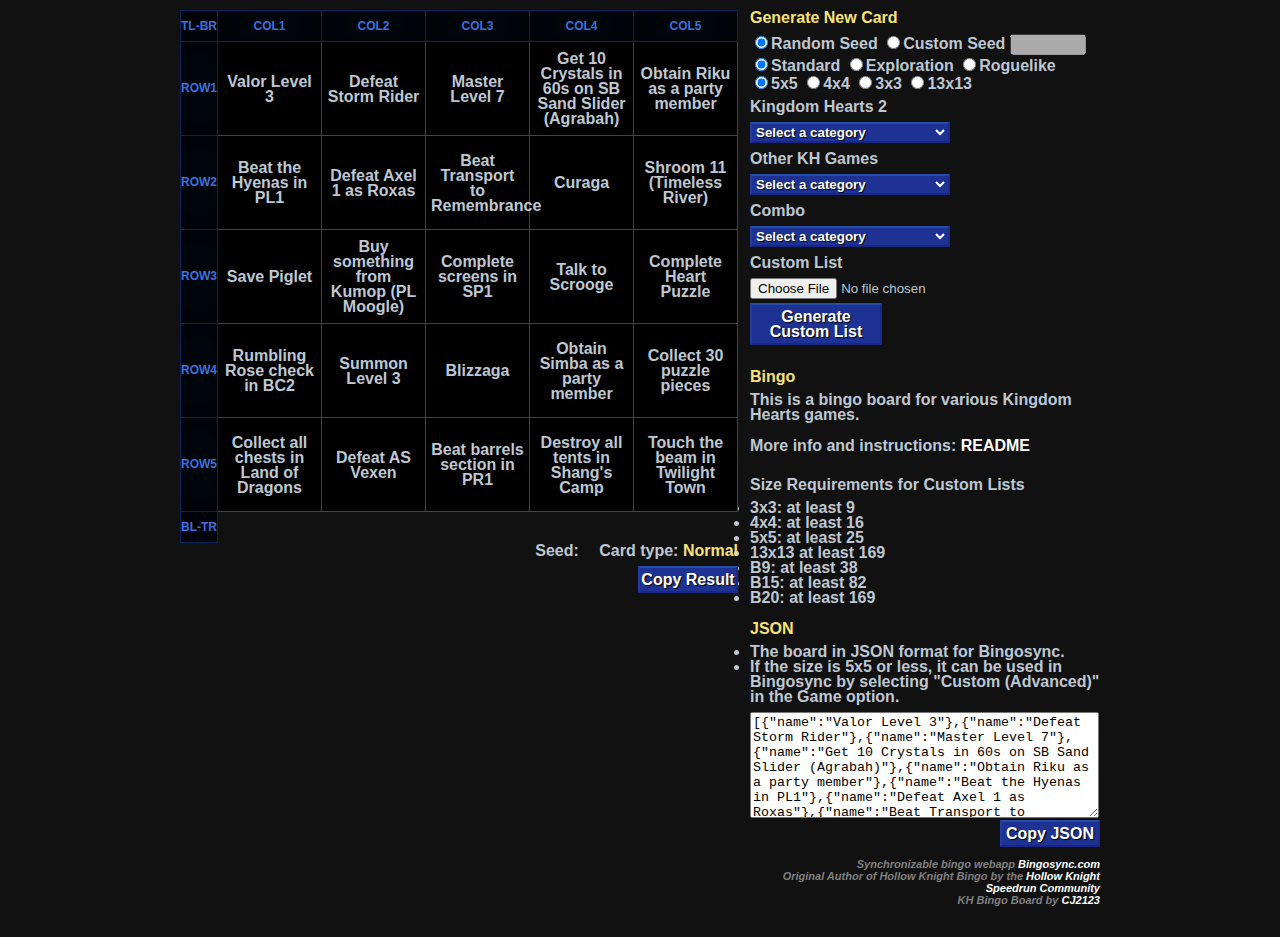
<file: index.html>
<!DOCTYPE html>
<html>
<head>
	<meta charset="utf-8">
	<title>Kingdom Hearts Bingo</title>

	<!-- Style -->
	<link href="css/bingo.css" rel="stylesheet">
	<link href="css/style.css" rel="stylesheet">

	<!-- Scripts -->
	<script src="js/jquery.min.js"></script>
	<script src="js/seedrandom-min.js"></script>
	<script src="js/kh_goals.js"></script>
	<script src="js/bingo.js"></script>
	<script src="js/translator.js"></script>

	<!-- Bingo Table -->
	<!-- <script src="tables/hollow-knight.js" type="text/javascript"></script> -->

	<link rel="icon" href="favicon.ico">
</head>
<body>
	<div id="wrap"><div id="main"><div class="container" hidden>
		<div id="bingoPage">

			<div id="about_bingo">
				<h2>Generate New Card</h2>
				<div>
					<label><input id="random-seed" type="radio" name="seed-radio" value="0" onchange="changeSeedRadio(this.value)">Random Seed</label>
					<label><input id="custom-seed" type="radio" name="seed-radio" value="1" onchange="changeSeedRadio(this.value)">Custom Seed</label>
					<input id="seed" type="text" maxlength="9">
				</div>
				<div>
					<label><input id="standard" type="radio" name="mode-radio" onchange="changeModeRadio()">Standard</label>
					<label><input id="exploration" type="radio" name="mode-radio" onchange="changeModeRadio()">Exploration</label>
					<label><input id="roguelike" type="radio" name="mode-radio" onchange="changeModeRadio()">Roguelike</label>
				</div>
				<div id="size-radio">
					<label><input id="size5" type="radio" name="size-radio" value="5" onchange="changeSizeRadio(this.value)">5x5</label>
					<label><input id="size4" type="radio" name="size-radio" value="4" onchange="changeSizeRadio(this.value)">4x4</label>
					<label><input id="size3" type="radio" name="size-radio" value="3" onchange="changeSizeRadio(this.value)">3x3</label>
					<label><input id="size13" type="radio" name="size-radio" value="13" onchange="changeSizeRadio(this.value)">13x13</label>
				</div>
				<div id="size-radio2">
					<label><input id="size9" type="radio" name="size-radio" value="9" onchange="changeSizeRadio(this.value)">B9</label>
					<label><input id="size15" type="radio" name="size-radio" value="15" onchange="changeSizeRadio(this.value)">B15</label>
					<label><input id="size20" type="radio" name="size-radio" value="20" onchange="changeSizeRadio(this.value)">B20</label>
				</div>
				<p></p>
				<!-- <div id="sortButtons">
					<div class="sortButton" href="#" onclick="reseedPage('kh2');">KH2 Rando Bingo</div>
					<div class="sortButton" href="#" onclick="reseedPage('bunter');">KH2 Boss Hunter</div>
				</div>
				<div id="sortButtons">
					<div class="sortButton" href="#" onclick="reseedPage('kh1');">KH1 Rando Bingo</div>
					<div class="sortButton" href="#" onclick="reseedPage('combo');">KH1+2 Rando Bingo</div>
				</div>
				<div id="sortButtons">
					<div class="sortButton" href="#" onclick="reseedPage('terra');">BBS Terra</div>
					<div class="sortButton" href="#" onclick="reseedPage('ven');">BBS Ven</div>
					<div class="sortButton" href="#" onclick="reseedPage('aqua');">BBS Aqua</div>
				</div> -->
				<div id="sortDropdown">
					<p>Kingdom Hearts 2</p>
					<select onchange="reseedPage(this.value)">
						<option value="">Select a category</option>
						<option value="kh2">KH2 Rando</option>
						<option value="bunter">Boss Hunter</option>
					</select>
					<p></p>
					<p>Other KH Games</p>
					<select onchange="reseedPage(this.value)">
						<option value="">Select a category</option>
						<option value="kh1">Kingdom Hearts 1</option>
						<option value="kh3">Kingdom Hearts 3</option>
						<option value="terra">BBS Terra</option>
						<option value="ven">BBS Ven</option>
						<option value="aqua">BBS Aqua</option>
					</select>
					<!-- <p></p>
					<p>Birth By Sleep</p>
					<select onchange="reseedPage(this.value)">
						<option value="">Select an option</option>
						<option value="terra">Terra</option>
						<option value="ven">Ven</option>
						<option value="aqua">Aqua</option>
					</select> -->
					<p></p>
					<p>Combo</p>
					<select onchange="reseedPage(this.value)">
						<option value="">Select a category</option>
						<option value="combo">KH 1 + 2</option>
					</select>
				</div>
				<p></p>
				<p id="custom-btn">Custom List</p>
				<div id="sortButtons">
					<form action="" method="post" enctype="multipart/form-data">
						<input id="fileInput" type="file" name="custom-file" accept=".json" >
						<div class="sortButton" id="submitButton" href="#" onclick="reseedPage('custom');">Generate Custom List</div>
					</form>
				</div>
				<p></p>
				
				<div id="exploration-init">
					<table id="exploration-init-table"><tbody>
						<tr>
							<td class="exploration-init-slots" id="init-slot1"></td> 
							<td class="exploration-init-slots" id="init-slot2"></td> 
							<td class="exploration-init-slots" id="init-slot3"></td> 
							<td class="exploration-init-slots" id="init-slot4"></td> 
							<td class="exploration-init-slots" id="init-slot5"></td> 
						</tr><tr> 
							<td class="exploration-init-slots" id="init-slot6"></td> 
							<td class="exploration-init-slots" id="init-slot7"></td> 
							<td class="exploration-init-slots" id="init-slot8"></td> 
							<td class="exploration-init-slots" id="init-slot9"></td> 
							<td class="exploration-init-slots" id="init-slot10"></td> 
						</tr><tr> 
							<td class="exploration-init-slots" id="init-slot11"></td> 
							<td class="exploration-init-slots" id="init-slot12"></td> 
							<td class="exploration-init-slots" id="init-slot13"></td> 
							<td class="exploration-init-slots" id="init-slot14"></td> 
							<td class="exploration-init-slots" id="init-slot15"></td> 
						</tr><tr> 
							<td class="exploration-init-slots" id="init-slot16"></td> 
							<td class="exploration-init-slots" id="init-slot17"></td> 
							<td class="exploration-init-slots" id="init-slot18"></td> 
							<td class="exploration-init-slots" id="init-slot19"></td> 
							<td class="exploration-init-slots" id="init-slot20"></td> 
						</tr><tr> 
							<td class="exploration-init-slots" id="init-slot21"></td> 
							<td class="exploration-init-slots" id="init-slot22"></td> 
							<td class="exploration-init-slots" id="init-slot23"></td> 
							<td class="exploration-init-slots" id="init-slot24"></td> 
							<td class="exploration-init-slots" id="init-slot25"></td> 
						</tr>
					</tbody></table>
					<div id="exploration-init-form">
						<label class="form-label">Start:</label><input id="exploration-init-form-start" type="text"><br>
						<label class="form-label">Goal:</label><input id="exploration-init-form-goal" type="text">
					</div>
				</div>
				<p></p>
				<p></p>

				<h2>Bingo</h2>
				<p>
					This is a bingo board for various Kingdom Hearts games.</br>
				</p>
				<p></p>
				<p> More info and instructions: <a href="https://github.com/CJ-2123/kh2-exploration-bingo">README</a> </p>
				<p></p>
				<p></p>

				<p><b>Size Requirements for Custom Lists</b></p>
				<li>3x3: at least 9</li>
				<li>4x4: at least 16</li>
				<li>5x5: at least 25</li>
				<li>13x13 at least 169</li>
				<li>B9: at least 38</li>
				<li>B15: at least 82</li>
				<li>B20: at least 169</li>
				<p></p>
				<p></p>

				<!-- <h2>Standard</h2>
				<li>Standard Bingo where you select a size and generate a board with all squares revealed.</li>
				<li>You can play various bingo formats such as 3 line or blackout.</li>
				<p></p>
				<p></p>

				<h2>Exploration</h2>
				<li>Select a size and select starting squares on the mini bingo board. You can also select goal squares.</li>
				<li>If you check a square, it will reveal the goals above, below, to the left, and to the right of it.</li>
				<li>Like Standard, you can also play various bingo formats in this mode.</li>
				<p></p>
				<p></p>

				<h2>Roguelike</h2>
				<li>When you generate a card, click the START square to begin.</li>
				<li>If you check a square, you'll be able to see 3 squares on the next row. 1 to the bottom left of it, 1 to the bottom right, and 1 directly below it.</li>
				<li>If you go to the left and right ends, only 2 squares will be revealed.</li>
				<li>Red layers are forced goals. The next row will be resumed from the previous layer.</li>
				<li>Check the gold layer to complete the board.</li>
				<p></p>
				<p></p> -->

                <h2>JSON</h2>
				<li>The board in JSON format for Bingosync.</li>
				<li>If the size is 5x5 or less, it can be used in Bingosync by selecting "Custom (Advanced)" in the Game option.</li>
				<p></p>
                <textarea id="bingosync-goals" readonly></textarea>
                <textarea id="bingosync-goals-hidden" hidden></textarea>
				<div id="copyJsonButton" onclick="copyJson();">Copy JSON</div>
				
				<p></p>
				<p><span class="note right">
                    Synchronizable bingo webapp <a href="https://bingosync.com/", target="_blank">Bingosync.com</a></br>
                    Original Author of Hollow Knight Bingo by the <a href="https://discord.gg/3JtHPsBjHD", target="_blank">Hollow Knight Speedrun Community</a></br>
                    KH Bingo Board by <a href="https://github.com/CJ-2123", target="_blank">CJ2123</a>
                </span></p>
			</div>

			<div class="loader"></div>
			<div class="mask" id="results">
				<table class="bingo" id="bingo-standard"><tbody>
					<tr>
						<td class="popout" id="tlbr">TL-BR</td>
						<td class="popout" id="col1">COL1</td>
						<td class="popout" id="col2">COL2</td>
						<td class="popout" id="col3">COL3</td>
						<td class="popout" id="col4">COL4</td>
						<td class="popout" id="col5">COL5</td>
					</tr>
					<tr>
						<td class="popout" id="row1">ROW1</td>
						<td class="row1 col1" id="slot1"></td> 
						<td class="row1 col2" id="slot2"></td> 
						<td class="row1 col3" id="slot3"></td> 
						<td class="row1 col4" id="slot4"></td> 
						<td class="row1 col5" id="slot5"></td> 
					</tr><tr> 
						<td class="popout" id="row2">ROW2</td>
						<td class="row2 col1" id="slot6"></td> 
						<td class="row2 col2" id="slot7"></td> 
						<td class="row2 col3" id="slot8"></td> 
						<td class="row2 col4" id="slot9"></td> 
						<td class="row2 col5" id="slot10"></td> 
					</tr><tr> 
						<td class="popout" id="row3">ROW3</td>
						<td class="row3 col1" id="slot11"></td> 
						<td class="row3 col2" id="slot12"></td> 
						<td class="row3 col3" id="slot13"></td> 
						<td class="row3 col4" id="slot14"></td> 
						<td class="row3 col5" id="slot15"></td> 
					</tr><tr> 
						<td class="popout" id="row4">ROW4</td>
						<td class="row4 col1" id="slot16"></td> 
						<td class="row4 col2" id="slot17"></td> 
						<td class="row4 col3" id="slot18"></td> 
						<td class="row4 col4" id="slot19"></td> 
						<td class="row4 col5" id="slot20"></td> 
					</tr><tr> 
						<td class="popout" id="row5">ROW5</td>
						<td class="row5 col1" id="slot21"></td> 
						<td class="row5 col2" id="slot22"></td> 
						<td class="row5 col3" id="slot23"></td> 
						<td class="row5 col4" id="slot24"></td> 
						<td class="row5 col5" id="slot25"></td> 
					</tr>
					<tr>
						<td class="popout" id="bltr">BL-TR</td>
						<td colspan="5" style="display:none;"></td>
					</tr>
				</tbody></table>

				<table class="bingo" id="bingo-large"><tbody>
					<tr>
						<td class="popout" id="tlbr">TL-BR</td>
						<td class="popout" id="col1">COL1</td>
						<td class="popout" id="col2">COL2</td>
						<td class="popout" id="col3">COL3</td>
						<td class="popout" id="col4">COL4</td>
						<td class="popout" id="col5">COL5</td>
						<td class="popout" id="col6">COL6</td>
						<td class="popout" id="col7">COL7</td>
						<td class="popout" id="col8">COL8</td>
						<td class="popout" id="col9">COL9</td>
						<td class="popout" id="col10">COL10</td>
						<td class="popout" id="col11">COL11</td>
						<td class="popout" id="col12">COL12</td>
						<td class="popout" id="col13">COL13</td>
					</tr>
					<tr>
						<td class="popout" id="row1">ROW1</td>
						<td class="row1 col1" id="slot1"></td> 
						<td class="row1 col2" id="slot2"></td> 
						<td class="row1 col3" id="slot3"></td> 
						<td class="row1 col4" id="slot4"></td> 
						<td class="row1 col5" id="slot5"></td> 
						<td class="row1 col6" id="slot6"></td> 
						<td class="row1 col7" id="slot7"></td> 
						<td class="row1 col8" id="slot8"></td> 
						<td class="row1 col9" id="slot9"></td> 
						<td class="row1 col10" id="slot10"></td> 
						<td class="row1 col11" id="slot11"></td> 
						<td class="row1 col12" id="slot12"></td> 
						<td class="row1 col13" id="slot13"></td> 
					</tr><tr> 
						<td class="popout" id="row2">ROW2</td>
						<td class="row2 col1" id="slot14"></td> 
						<td class="row2 col2" id="slot15"></td> 
						<td class="row2 col3" id="slot16"></td> 
						<td class="row2 col4" id="slot17"></td> 
						<td class="row2 col5" id="slot18"></td> 
						<td class="row2 col6" id="slot19"></td> 
						<td class="row2 col7" id="slot20"></td> 
						<td class="row2 col8" id="slot21"></td> 
						<td class="row2 col9" id="slot22"></td> 
						<td class="row2 col10" id="slot23"></td> 
						<td class="row2 col11" id="slot24"></td> 
						<td class="row2 col12" id="slot25"></td> 
						<td class="row2 col13" id="slot26"></td> 
					</tr><tr> 
						<td class="popout" id="row3">ROW3</td>
						<td class="row3 col1" id="slot27"></td> 
						<td class="row3 col2" id="slot28"></td> 
						<td class="row3 col3" id="slot29"></td> 
						<td class="row3 col4" id="slot30"></td> 
						<td class="row3 col5" id="slot31"></td> 
						<td class="row3 col6" id="slot32"></td> 
						<td class="row3 col7" id="slot33"></td> 
						<td class="row3 col8" id="slot34"></td> 
						<td class="row3 col9" id="slot35"></td> 
						<td class="row3 col10" id="slot36"></td> 
						<td class="row3 col11" id="slot37"></td> 
						<td class="row3 col12" id="slot38"></td> 
						<td class="row3 col13" id="slot39"></td> 
					</tr><tr> 
						<td class="popout" id="row4">ROW4</td>
						<td class="row4 col1" id="slot40"></td> 
						<td class="row4 col2" id="slot41"></td> 
						<td class="row4 col3" id="slot42"></td> 
						<td class="row4 col4" id="slot43"></td> 
						<td class="row4 col5" id="slot44"></td> 
						<td class="row4 col6" id="slot45"></td> 
						<td class="row4 col7" id="slot46"></td> 
						<td class="row4 col8" id="slot47"></td> 
						<td class="row4 col9" id="slot48"></td> 
						<td class="row4 col10" id="slot49"></td> 
						<td class="row4 col11" id="slot50"></td> 
						<td class="row4 col12" id="slot51"></td> 
						<td class="row4 col13" id="slot52"></td> 
					</tr><tr> 
						<td class="popout" id="row5">ROW5</td>
						<td class="row5 col1" id="slot53"></td> 
						<td class="row5 col2" id="slot54"></td> 
						<td class="row5 col3" id="slot55"></td> 
						<td class="row5 col4" id="slot56"></td> 
						<td class="row5 col5" id="slot57"></td> 
						<td class="row5 col6" id="slot58"></td> 
						<td class="row5 col7" id="slot59"></td> 
						<td class="row5 col8" id="slot60"></td> 
						<td class="row5 col9" id="slot61"></td> 
						<td class="row5 col10" id="slot62"></td> 
						<td class="row5 col11" id="slot63"></td> 
						<td class="row5 col12" id="slot64"></td> 
						<td class="row5 col13" id="slot65"></td> 
					</tr><tr> 
						<td class="popout" id="row6">ROW6</td>
						<td class="row6 col1" id="slot66"></td> 
						<td class="row6 col2" id="slot67"></td> 
						<td class="row6 col3" id="slot68"></td> 
						<td class="row6 col4" id="slot69"></td> 
						<td class="row6 col5" id="slot70"></td> 
						<td class="row6 col6" id="slot71"></td> 
						<td class="row6 col7" id="slot72"></td> 
						<td class="row6 col8" id="slot73"></td> 
						<td class="row6 col9" id="slot74"></td> 
						<td class="row6 col10" id="slot75"></td> 
						<td class="row6 col11" id="slot76"></td> 
						<td class="row6 col12" id="slot77"></td> 
						<td class="row6 col13" id="slot78"></td> 
					</tr><tr> 
						<td class="popout" id="row7">ROW7</td>
						<td class="row7 col1" id="slot79"></td> 
						<td class="row7 col2" id="slot80"></td> 
						<td class="row7 col3" id="slot81"></td> 
						<td class="row7 col4" id="slot82"></td> 
						<td class="row7 col5" id="slot83"></td> 
						<td class="row7 col6" id="slot84"></td> 
						<td class="row7 col7" id="slot85"></td> 
						<td class="row7 col8" id="slot86"></td> 
						<td class="row7 col9" id="slot87"></td> 
						<td class="row7 col10" id="slot88"></td> 
						<td class="row7 col11" id="slot89"></td> 
						<td class="row7 col12" id="slot90"></td> 
						<td class="row7 col13" id="slot91"></td> 
					</tr><tr> 
						<td class="popout" id="row8">ROW8</td>
						<td class="row8 col1" id="slot92"></td> 
						<td class="row8 col2" id="slot93"></td> 
						<td class="row8 col3" id="slot94"></td> 
						<td class="row8 col4" id="slot95"></td> 
						<td class="row8 col5" id="slot96"></td> 
						<td class="row8 col6" id="slot97"></td> 
						<td class="row8 col7" id="slot98"></td> 
						<td class="row8 col8" id="slot99"></td> 
						<td class="row8 col9" id="slot100"></td> 
						<td class="row8 col10" id="slot101"></td> 
						<td class="row8 col11" id="slot102"></td> 
						<td class="row8 col12" id="slot103"></td> 
						<td class="row8 col13" id="slot104"></td> 
					</tr><tr> 
						<td class="popout" id="row9">ROW9</td>
						<td class="row9 col1" id="slot105"></td> 
						<td class="row9 col2" id="slot106"></td> 
						<td class="row9 col3" id="slot107"></td> 
						<td class="row9 col4" id="slot108"></td> 
						<td class="row9 col5" id="slot109"></td> 
						<td class="row9 col6" id="slot110"></td> 
						<td class="row9 col7" id="slot111"></td> 
						<td class="row9 col8" id="slot112"></td> 
						<td class="row9 col9" id="slot113"></td> 
						<td class="row9 col10" id="slot114"></td> 
						<td class="row9 col11" id="slot115"></td> 
						<td class="row9 col12" id="slot116"></td> 
						<td class="row9 col13" id="slot117"></td> 
					</tr><tr> 
						<td class="popout" id="row10">ROW10</td>
						<td class="row10 col1" id="slot118"></td> 
						<td class="row10 col2" id="slot119"></td> 
						<td class="row10 col3" id="slot120"></td> 
						<td class="row10 col4" id="slot121"></td> 
						<td class="row10 col5" id="slot122"></td> 
						<td class="row10 col6" id="slot123"></td> 
						<td class="row10 col7" id="slot124"></td> 
						<td class="row10 col8" id="slot125"></td> 
						<td class="row10 col9" id="slot126"></td> 
						<td class="row10 col10" id="slot127"></td> 
						<td class="row10 col11" id="slot128"></td> 
						<td class="row10 col12" id="slot129"></td> 
						<td class="row10 col13" id="slot130"></td> 
					</tr><tr> 
						<td class="popout" id="row11">ROW11</td>
						<td class="row11 col1" id="slot131"></td> 
						<td class="row11 col2" id="slot132"></td> 
						<td class="row11 col3" id="slot133"></td> 
						<td class="row11 col4" id="slot134"></td> 
						<td class="row11 col5" id="slot135"></td> 
						<td class="row11 col6" id="slot136"></td> 
						<td class="row11 col7" id="slot137"></td> 
						<td class="row11 col8" id="slot138"></td> 
						<td class="row11 col9" id="slot139"></td> 
						<td class="row11 col10" id="slot140"></td> 
						<td class="row11 col11" id="slot141"></td> 
						<td class="row11 col12" id="slot142"></td> 
						<td class="row11 col13" id="slot143"></td> 
					</tr><tr> 
						<td class="popout" id="row12">ROW12</td>
						<td class="row12 col1" id="slot144"></td> 
						<td class="row12 col2" id="slot145"></td> 
						<td class="row12 col3" id="slot146"></td> 
						<td class="row12 col4" id="slot147"></td> 
						<td class="row12 col5" id="slot148"></td> 
						<td class="row12 col6" id="slot149"></td> 
						<td class="row12 col7" id="slot150"></td> 
						<td class="row12 col8" id="slot151"></td> 
						<td class="row12 col9" id="slot152"></td> 
						<td class="row12 col10" id="slot153"></td> 
						<td class="row12 col11" id="slot154"></td> 
						<td class="row12 col12" id="slot155"></td> 
						<td class="row12 col13" id="slot156"></td> 
					</tr><tr> 
						<td class="popout" id="row13">ROW13</td>
						<td class="row13 col1" id="slot157"></td> 
						<td class="row13 col2" id="slot158"></td> 
						<td class="row13 col3" id="slot159"></td> 
						<td class="row13 col4" id="slot160"></td> 
						<td class="row13 col5" id="slot161"></td> 
						<td class="row13 col6" id="slot162"></td> 
						<td class="row13 col7" id="slot163"></td> 
						<td class="row13 col8" id="slot164"></td> 
						<td class="row13 col9" id="slot165"></td> 
						<td class="row13 col10" id="slot166"></td> 
						<td class="row13 col11" id="slot167"></td> 
						<td class="row13 col12" id="slot168"></td> 
						<td class="row13 col13" id="slot169"></td> 
					</tr>
					<tr>
						<td class="popout" id="bltr">BL-TR</td>
						<td colspan="5" style="display:none;"></td>
					</tr>
				</tbody></table>

				<table class="bingo" id="bingo-roguelike-2"><tbody>
					<tr>
						<td class="popout" id="tlbr" hidden>TL-BR</td>
						<td class="popout" id="col1" hidden>COL1</td>
						<td class="popout" id="col2" hidden>COL2</td>
						<td class="popout" id="col3" hidden>COL3</td>
						<td class="popout" id="col4" hidden>COL4</td>
						<td class="popout" id="col5" hidden>COL5</td>
						<td class="popout" id="col6" hidden>COL6</td>
						<td class="popout" id="col7" hidden>COL7</td>
					</tr>
					<tr>
						<td class="popout" id="row1">B 1</td>
						<td class="row1 col1 v-hidden b-top b-left" id="slot1"></td> 
						<td class="row1 col2 v-hidden b-top" id="slot2"></td> 
						<td class="row1 col3 v-hidden b-top" id="slot3"></td> 
						<td class="row1 col4" id="slot4"></td> 
						<td class="row1 col5 v-hidden b-top" id="slot5"></td> 
						<td class="row1 col6 v-hidden b-top" id="slot6"></td> 
						<td class="row1 col7 v-hidden b-top b-right" id="slot7"></td> 
					</tr><tr> 
						<td class="popout" id="row2">B 2</td>
						<td class="row2 col1 v-hidden b-left" id="slot8"></td> 
						<td class="row2 col2 v-hidden" id="slot9"></td> 
						<td class="row2 col3" id="slot10"></td> 
						<td class="row2 col4" id="slot11"></td> 
						<td class="row2 col5" id="slot12"></td> 
						<td class="row2 col6 v-hidden" id="slot13"></td> 
						<td class="row2 col7 v-hidden b-right" id="slot14"></td> 
					</tr><tr> 
						<td class="popout" id="row3">B 3</td>
						<td class="row3 col1 v-hidden b-left" id="slot15"></td> 
						<td class="row3 col2" id="slot16"></td> 
						<td class="row3 col3" id="slot17"></td> 
						<td class="row3 col4" id="slot18"></td> 
						<td class="row3 col5" id="slot19"></td> 
						<td class="row3 col6" id="slot20"></td> 
						<td class="row3 col7 v-hidden b-right" id="slot21"></td> 
					</tr><tr> 
						<td class="popout" id="row4">B 4</td>
						<td class="row4 col1" id="slot22"></td> 
						<td class="row4 col2" id="slot23"></td> 
						<td class="row4 col3" id="slot24"></td> 
						<td class="row4 col4" id="slot25"></td> 
						<td class="row4 col5" id="slot26"></td> 
						<td class="row4 col6" id="slot27"></td> 
						<td class="row4 col7" id="slot28"></td> 
					</tr><tr> 
						<td class="popout" id="row5">B 5</td>
						<td class="row5 col1 v-hidden b-left" id="slot29" hidden></td> 
						<td class="row5 col2 v-hidden" id="slot30" hidden></td> 
						<td class="row5 col3 v-hidden" id="slot31" hidden></td> 
						<td class="row5 col4" id="slot32" colspan="7"></td> 
						<td class="row5 col5 v-hidden" id="slot33" hidden></td> 
						<td class="row5 col6 v-hidden" id="slot34" hidden></td> 
						<td class="row5 col7 v-hidden" id="slot35"></td> 
					</tr><tr> 
						<td class="popout" id="row6">B 6</td>
						<td class="row6 col1" id="slot36"></td> 
						<td class="row6 col2" id="slot37"></td> 
						<td class="row6 col3" id="slot38"></td> 
						<td class="row6 col4" id="slot39"></td> 
						<td class="row6 col5" id="slot40"></td> 
						<td class="row6 col6" id="slot41"></td> 
						<td class="row6 col7" id="slot42"></td> 
					</tr><tr> 
						<td class="popout" id="row7">B 7</td>
						<td class="row7 col1 v-hidden b-left" id="slot43" hidden></td> 
						<td class="row7 col2 v-hidden" id="slot44" hidden></td> 
						<td class="row7 col3 v-hidden" id="slot45" hidden></td> 
						<td class="row7 col4" id="slot46" colspan="7"></td> 
						<td class="row7 col5 v-hidden" id="slot47" hidden></td> 
						<td class="row7 col6 v-hidden" id="slot48" hidden></td> 
						<td class="row7 col7 v-hidden" id="slot49" hidden></td> 
					</tr><tr> 
						<td class="popout" id="row8">B 8</td>
						<td class="row8 col1" id="slot50"></td> 
						<td class="row8 col2" id="slot51"></td> 
						<td class="row8 col3" id="slot52"></td> 
						<td class="row8 col4" id="slot53"></td> 
						<td class="row8 col5" id="slot54"></td> 
						<td class="row8 col6" id="slot55"></td> 
						<td class="row8 col7" id="slot56"></td> 
					</tr><tr> 
						<td class="popout" id="row9">B 9</td>
						<td class="row9 col1" id="slot57" hidden></td> 
						<td class="row9 col2" id="slot58" hidden></td> 
						<td class="row9 col3" id="slot59" hidden></td> 
						<td class="row9 col4" id="slot60" colspan="7"></td> 
						<td class="row9 col5" id="slot61" hidden></td> 
						<td class="row9 col6" id="slot62" hidden></td> 
						<td class="row9 col7" id="slot63" hidden></td> 
					</tr><tr> 
						<td class="popout v-hidden" id="bltr">BL-TR</td>
						<td colspan="5" style="display:none;"></td>
					</tr>
				</tbody></table>

				<table class="bingo" id="bingo-roguelike"><tbody>
					<tr>
						<td class="popout" id="tlbr" hidden>TL-BR</td>
						<td class="popout" id="col1" hidden>COL1</td>
						<td class="popout" id="col2" hidden>COL2</td>
						<td class="popout" id="col3" hidden>COL3</td>
						<td class="popout" id="col4" hidden>COL4</td>
						<td class="popout" id="col5" hidden>COL5</td>
						<td class="popout" id="col6" hidden>COL6</td>
						<td class="popout" id="col7" hidden>COL7</td>
						<td class="popout" id="col8" hidden>COL8</td>
						<td class="popout" id="col9" hidden>COL9</td>
						<td class="popout" id="col10" hidden>COL10</td>
						<td class="popout" id="col11" hidden>COL11</td>
						<td class="popout" id="col12" hidden>COL12</td>
						<td class="popout" id="col13" hidden>COL13</td>
					</tr>
					<tr>
						<td class="popout" id="row1">B 1</td>
						<td class="row1 col1 v-hidden b-top b-left" id="slot1"></td> 
						<td class="row1 col2 v-hidden b-top" id="slot2"></td> 
						<td class="row1 col3 v-hidden b-top" id="slot3"></td> 
						<td class="row1 col4 v-hidden b-top" id="slot4"></td> 
						<td class="row1 col5 v-hidden b-top" id="slot5"></td> 
						<td class="row1 col6 v-hidden b-top" id="slot6"></td> 
						<td class="row1 col7" id="slot7"></td> 
						<td class="row1 col8 v-hidden b-top" id="slot8"></td> 
						<td class="row1 col9 v-hidden b-top" id="slot9"></td> 
						<td class="row1 col10 v-hidden b-top" id="slot10"></td> 
						<td class="row1 col11 v-hidden b-top" id="slot11"></td> 
						<td class="row1 col12 v-hidden b-top" id="slot12"></td> 
						<td class="row1 col13 v-hidden b-top b-right" id="slot13"></td> 
					</tr><tr> 
						<td class="popout" id="row2">B 2</td>
						<td class="row2 col1 v-hidden b-left" id="slot14"></td> 
						<td class="row2 col2 v-hidden" id="slot15"></td> 
						<td class="row2 col3 v-hidden" id="slot16"></td> 
						<td class="row2 col4 v-hidden" id="slot17"></td> 
						<td class="row2 col5 v-hidden" id="slot18"></td> 
						<td class="row2 col6" id="slot19"></td> 
						<td class="row2 col7" id="slot20"></td> 
						<td class="row2 col8" id="slot21"></td> 
						<td class="row2 col9 v-hidden" id="slot22"></td> 
						<td class="row2 col10 v-hidden" id="slot23"></td> 
						<td class="row2 col11 v-hidden" id="slot24"></td> 
						<td class="row2 col12 v-hidden" id="slot25"></td> 
						<td class="row2 col13 v-hidden b-right" id="slot26"></td> 
					</tr><tr> 
						<td class="popout" id="row3">B 3</td>
						<td class="row3 col1 v-hidden b-left" id="slot27"></td> 
						<td class="row3 col2 v-hidden" id="slot28"></td> 
						<td class="row3 col3 v-hidden" id="slot29"></td> 
						<td class="row3 col4 v-hidden" id="slot30"></td> 
						<td class="row3 col5" id="slot31"></td> 
						<td class="row3 col6" id="slot32"></td> 
						<td class="row3 col7" id="slot33"></td> 
						<td class="row3 col8" id="slot34"></td> 
						<td class="row3 col9" id="slot35"></td> 
						<td class="row3 col10 v-hidden" id="slot36"></td> 
						<td class="row3 col11 v-hidden" id="slot37"></td> 
						<td class="row3 col12 v-hidden" id="slot38"></td> 
						<td class="row3 col13 v-hidden b-right" id="slot39"></td> 
					</tr><tr> 
						<td class="popout" id="row4">B 4</td>
						<td class="row4 col1 v-hidden b-left" id="slot40"></td> 
						<td class="row4 col2 v-hidden" id="slot41"></td> 
						<td class="row4 col3 v-hidden" id="slot42"></td> 
						<td class="row4 col4" id="slot43"></td> 
						<td class="row4 col5" id="slot44"></td> 
						<td class="row4 col6" id="slot45"></td> 
						<td class="row4 col7" id="slot46"></td> 
						<td class="row4 col8" id="slot47"></td> 
						<td class="row4 col9" id="slot48"></td> 
						<td class="row4 col10" id="slot49"></td> 
						<td class="row4 col11 v-hidden" id="slot50"></td> 
						<td class="row4 col12 v-hidden" id="slot51"></td> 
						<td class="row4 col13 v-hidden b-right" id="slot52"></td> 
					</tr><tr> 
						<td class="popout" id="row5">B 5</td>
						<td class="row5 col1 v-hidden b-left" id="slot53"></td> 
						<td class="row5 col2 v-hidden" id="slot54"></td> 
						<td class="row5 col3" id="slot55"></td> 
						<td class="row5 col4" id="slot56"></td> 
						<td class="row5 col5" id="slot57"></td> 
						<td class="row5 col6" id="slot58"></td> 
						<td class="row5 col7" id="slot59"></td> 
						<td class="row5 col8" id="slot60"></td> 
						<td class="row5 col9" id="slot61"></td> 
						<td class="row5 col10" id="slot62"></td> 
						<td class="row5 col11" id="slot63"></td> 
						<td class="row5 col12 v-hidden" id="slot64"></td> 
						<td class="row5 col13 v-hidden b-right" id="slot65"></td> 
					</tr><tr> 
						<td class="popout" id="row6">B 6</td>
						<td class="row6 col1 v-hidden b-left" id="slot66"></td> 
						<td class="row6 col2" id="slot67"></td> 
						<td class="row6 col3" id="slot68"></td> 
						<td class="row6 col4" id="slot69"></td> 
						<td class="row6 col5" id="slot70"></td> 
						<td class="row6 col6" id="slot71"></td> 
						<td class="row6 col7" id="slot72"></td> 
						<td class="row6 col8" id="slot73"></td> 
						<td class="row6 col9" id="slot74"></td> 
						<td class="row6 col10" id="slot75"></td> 
						<td class="row6 col11" id="slot76"></td> 
						<td class="row6 col12" id="slot77"></td> 
						<td class="row6 col13 v-hidden b-right" id="slot78"></td> 
					</tr><tr> 
						<td class="popout" id="row7">B 7</td>
						<td class="row7 col1" id="slot79"></td> 
						<td class="row7 col2" id="slot80"></td> 
						<td class="row7 col3" id="slot81"></td> 
						<td class="row7 col4" id="slot82"></td> 
						<td class="row7 col5" id="slot83"></td> 
						<td class="row7 col6" id="slot84"></td> 
						<td class="row7 col7" id="slot85"></td> 
						<td class="row7 col8" id="slot86"></td> 
						<td class="row7 col9" id="slot87"></td> 
						<td class="row7 col10" id="slot88"></td> 
						<td class="row7 col11" id="slot89"></td> 
						<td class="row7 col12" id="slot90"></td> 
						<td class="row7 col13" id="slot91"></td> 
					</tr><tr> 
						<td class="popout" id="row8">B 8</td>
						<td class="row8 col1 v-hidden b-left" id="slot92" hidden></td> 
						<td class="row8 col2 v-hidden" id="slot93" hidden></td> 
						<td class="row8 col3 v-hidden" id="slot94" hidden></td> 
						<td class="row8 col4 v-hidden" id="slot95" hidden></td> 
						<td class="row8 col5 v-hidden" id="slot96" hidden></td> 
						<td class="row8 col6 v-hidden" id="slot97" hidden></td> 
						<td class="row8 col7" id="slot98" colspan="13"></td> 
						<td class="row8 col8 v-hidden" id="slot99" hidden></td> 
						<td class="row8 col9 v-hidden" id="slot100" hidden></td> 
						<td class="row8 col10 v-hidden" id="slot101" hidden></td> 
						<td class="row8 col11 v-hidden" id="slot102" hidden></td> 
						<td class="row8 col12 v-hidden" id="slot103" hidden></td> 
						<td class="row8 col13 v-hidden b-right" id="slot104" hidden></td> 
					</tr><tr> 
						<td class="popout" id="row9">B 9</td>
						<td class="row9 col1" id="slot105"></td> 
						<td class="row9 col2" id="slot106"></td> 
						<td class="row9 col3" id="slot107"></td> 
						<td class="row9 col4" id="slot108"></td> 
						<td class="row9 col5" id="slot109"></td> 
						<td class="row9 col6" id="slot110"></td> 
						<td class="row9 col7" id="slot111"></td> 
						<td class="row9 col8" id="slot112"></td> 
						<td class="row9 col9" id="slot113"></td> 
						<td class="row9 col10" id="slot114"></td> 
						<td class="row9 col11" id="slot115"></td> 
						<td class="row9 col12" id="slot116"></td> 
						<td class="row9 col13" id="slot117"></td> 
					</tr><tr> 
						<td class="popout" id="row10">B 10</td>
						<td class="row10 col1" id="slot118"></td> 
						<td class="row10 col2" id="slot119"></td> 
						<td class="row10 col3" id="slot120"></td> 
						<td class="row10 col4" id="slot121"></td> 
						<td class="row10 col5" id="slot122"></td> 
						<td class="row10 col6" id="slot123"></td> 
						<td class="row10 col7" id="slot124"></td> 
						<td class="row10 col8" id="slot125"></td> 
						<td class="row10 col9" id="slot126"></td> 
						<td class="row10 col10" id="slot127"></td> 
						<td class="row10 col11" id="slot128"></td> 
						<td class="row10 col12" id="slot129"></td> 
						<td class="row10 col13" id="slot130"></td> 
					</tr><tr> 
						<td class="popout" id="row11">B 11</td>
						<td class="row11 col1" id="slot131"></td> 
						<td class="row11 col2" id="slot132"></td> 
						<td class="row11 col3" id="slot133"></td> 
						<td class="row11 col4" id="slot134"></td> 
						<td class="row11 col5" id="slot135"></td> 
						<td class="row11 col6" id="slot136"></td> 
						<td class="row11 col7" id="slot137"></td> 
						<td class="row11 col8" id="slot138"></td> 
						<td class="row11 col9" id="slot139"></td> 
						<td class="row11 col10" id="slot140"></td> 
						<td class="row11 col11" id="slot141"></td> 
						<td class="row11 col12" id="slot142"></td> 
						<td class="row11 col13" id="slot143"></td> 
					</tr><tr> 
						<td class="popout" id="row12">B 12</td>
						<td class="row12 col1 v-hidden b-left" id="slot144" hidden></td> 
						<td class="row12 col2 v-hidden" id="slot145" hidden></td> 
						<td class="row12 col3 v-hidden" id="slot146" hidden></td> 
						<td class="row12 col4 v-hidden" id="slot147" hidden></td> 
						<td class="row12 col5 v-hidden" id="slot148" hidden></td> 
						<td class="row12 col6 v-hidden" id="slot149" hidden></td> 
						<td class="row12 col7" id="slot150" colspan="13"></td> 
						<td class="row12 col8 v-hidden" id="slot151" hidden></td> 
						<td class="row12 col9 v-hidden" id="slot152" hidden></td> 
						<td class="row12 col10 v-hidden" id="slot153" hidden></td> 
						<td class="row12 col11 v-hidden" id="slot154" hidden></td> 
						<td class="row12 col12 v-hidden" id="slot155" hidden></td> 
						<td class="row12 col13 v-hidden b-right" id="slot156" hidden></td> 
					</tr><tr> 
						<td class="popout" id="row13">B 13</td>
						<td class="row13 col1" id="slot157"></td> 
						<td class="row13 col2" id="slot158"></td> 
						<td class="row13 col3" id="slot159"></td> 
						<td class="row13 col4" id="slot160"></td> 
						<td class="row13 col5" id="slot161"></td> 
						<td class="row13 col6" id="slot162"></td> 
						<td class="row13 col7" id="slot163"></td> 
						<td class="row13 col8" id="slot164"></td> 
						<td class="row13 col9" id="slot165"></td> 
						<td class="row13 col10" id="slot166"></td> 
						<td class="row13 col11" id="slot167"></td> 
						<td class="row13 col12" id="slot168"></td> 
						<td class="row13 col13" id="slot169"></td> 
					</tr><tr> 
						<td class="popout" id="row14">B 14</td>
						<td class="row14 col1" id="slot170"></td> 
						<td class="row14 col2" id="slot171"></td> 
						<td class="row14 col3" id="slot172"></td> 
						<td class="row14 col4" id="slot173"></td> 
						<td class="row14 col5" id="slot174"></td> 
						<td class="row14 col6" id="slot175"></td> 
						<td class="row14 col7" id="slot176"></td> 
						<td class="row14 col8" id="slot177"></td> 
						<td class="row14 col9" id="slot178"></td> 
						<td class="row14 col10" id="slot179"></td> 
						<td class="row14 col11" id="slot180"></td> 
						<td class="row14 col12" id="slot181"></td> 
						<td class="row14 col13" id="slot182"></td> 
					</tr>
					</tr><tr> 
						<td class="popout" id="row15">B 15</td>
						<td class="row15 col1" id="slot183"></td> 
						<td class="row15 col2" id="slot184"></td> 
						<td class="row15 col3" id="slot185"></td> 
						<td class="row15 col4" id="slot186"></td> 
						<td class="row15 col5" id="slot187"></td> 
						<td class="row15 col6" id="slot188"></td> 
						<td class="row15 col7" id="slot189"></td> 
						<td class="row15 col8" id="slot190"></td> 
						<td class="row15 col9" id="slot191"></td> 
						<td class="row15 col10" id="slot192"></td> 
						<td class="row15 col11" id="slot193"></td> 
						<td class="row15 col12" id="slot194"></td> 
						<td class="row15 col13" id="slot195"></td> 
					</tr><tr> 
						<td class="popout" id="row16">B 16</td>
						<td class="row16 col1 v-hidden b-left" id="slot196" hidden></td> 
						<td class="row16 col2 v-hidden" id="slot197" hidden></td> 
						<td class="row16 col3 v-hidden" id="slot198" hidden></td> 
						<td class="row16 col4 v-hidden" id="slot199" hidden></td> 
						<td class="row16 col5 v-hidden" id="slot200" hidden></td> 
						<td class="row16 col6 v-hidden" id="slot201" hidden></td> 
						<td class="row16 col7" id="slot202" colspan="13"></td> 
						<td class="row16 col8 v-hidden" id="slot203" hidden></td> 
						<td class="row16 col9 v-hidden" id="slot204" hidden></td> 
						<td class="row16 col10 v-hidden" id="slot205" hidden></td> 
						<td class="row16 col11 v-hidden" id="slot206" hidden></td> 
						<td class="row16 col12 v-hidden" id="slot207" hidden></td> 
						<td class="row16 col13 v-hidden b-right" id="slot208" hidden></td> 
					</tr><tr> 
						<td class="popout" id="row17">B 17</td>
						<td class="row17 col1" id="slot209"></td> 
						<td class="row17 col2" id="slot210"></td> 
						<td class="row17 col3" id="slot211"></td> 
						<td class="row17 col4" id="slot212"></td> 
						<td class="row17 col5" id="slot213"></td> 
						<td class="row17 col6" id="slot214"></td> 
						<td class="row17 col7" id="slot215"></td> 
						<td class="row17 col8" id="slot216"></td> 
						<td class="row17 col9" id="slot217"></td> 
						<td class="row17 col10" id="slot218"></td> 
						<td class="row17 col11" id="slot219"></td> 
						<td class="row17 col12" id="slot220"></td> 
						<td class="row17 col13" id="slot221"></td> 
					</tr><tr> 
						<td class="popout" id="row18">B 18</td>
						<td class="row18 col1" id="slot222"></td> 
						<td class="row18 col2" id="slot223"></td> 
						<td class="row18 col3" id="slot224"></td> 
						<td class="row18 col4" id="slot225"></td> 
						<td class="row18 col5" id="slot226"></td> 
						<td class="row18 col6" id="slot227"></td> 
						<td class="row18 col7" id="slot228"></td> 
						<td class="row18 col8" id="slot229"></td> 
						<td class="row18 col9" id="slot230"></td> 
						<td class="row18 col10" id="slot231"></td> 
						<td class="row18 col11" id="slot232"></td> 
						<td class="row18 col12" id="slot233"></td> 
						<td class="row18 col13" id="slot234"></td> 
					</tr><tr> 
						<td class="popout" id="row19">B 19</td>
						<td class="row19 col1" id="slot235"></td> 
						<td class="row19 col2" id="slot236"></td> 
						<td class="row19 col3" id="slot237"></td> 
						<td class="row19 col4" id="slot238"></td> 
						<td class="row19 col5" id="slot239"></td> 
						<td class="row19 col6" id="slot240"></td> 
						<td class="row19 col7" id="slot241"></td> 
						<td class="row19 col8" id="slot242"></td> 
						<td class="row19 col9" id="slot243"></td> 
						<td class="row19 col10" id="slot244"></td> 
						<td class="row19 col11" id="slot245"></td> 
						<td class="row19 col12" id="slot246"></td> 
						<td class="row19 col13" id="slot247"></td> 
					</tr><tr> 
						<td class="popout" id="row20">B 20</td>
						<td class="row20 col1 v-hidden b-bottom b-left" id="slot248" hidden></td> 
						<td class="row20 col2 v-hidden b-bottom" id="slot249" hidden></td> 
						<td class="row20 col3 v-hidden b-bottom" id="slot250" hidden></td> 
						<td class="row20 col4 v-hidden b-bottom" id="slot251" hidden></td> 
						<td class="row20 col5 v-hidden b-bottom" id="slot252" hidden></td> 
						<td class="row20 col6 v-hidden b-bottom" id="slot253" hidden></td> 
						<td class="row20 col7" id="slot254" colspan="13"></td> 
						<td class="row20 col8 v-hidden b-bottom" id="slot255" hidden></td> 
						<td class="row20 col9 v-hidden b-bottom" id="slot256" hidden></td> 
						<td class="row20 col10 v-hidden b-bottom" id="slot257" hidden></td> 
						<td class="row20 col11 v-hidden b-bottom" id="slot258" hidden></td> 
						<td class="row20 col12 v-hidden b-bottom" id="slot259" hidden></td> 
						<td class="row20 col13 v-hidden b-right b-bottom" id="slot260" hidden></td> 
					</tr><tr> 
						<td class="popout v-hidden" id="bltr">BL-TR</td>
						<td colspan="5" style="display:none;"></td>
					</tr>
				</tbody></table>

				<table class="bingo" id="bingo-roguelike-3"><tbody>
					<tr>
						<td class="popout" id="tlbr" hidden>TL-BR</td>
						<td class="popout" id="col1" hidden>COL1</td>
						<td class="popout" id="col2" hidden>COL2</td>
						<td class="popout" id="col3" hidden>COL3</td>
						<td class="popout" id="col4" hidden>COL4</td>
						<td class="popout" id="col5" hidden>COL5</td>
						<td class="popout" id="col6" hidden>COL6</td>
						<td class="popout" id="col7" hidden>COL7</td>
						<td class="popout" id="col8" hidden>COL8</td>
						<td class="popout" id="col9" hidden>COL9</td>
					</tr>
					<tr>
						<td class="popout" id="row1">B 1</td>
						<td class="row1 col1 v-hidden b-top b-left" id="slot1"></td> 
						<td class="row1 col2 v-hidden b-top" id="slot2"></td> 
						<td class="row1 col3 v-hidden b-top" id="slot3"></td> 
						<td class="row1 col4 v-hidden b-top" id="slot4"></td> 
						<td class="row1 col5" id="slot5"></td> 
						<td class="row1 col6 v-hidden b-top" id="slot6"></td> 
						<td class="row1 col7 v-hidden b-top" id="slot7"></td> 
						<td class="row1 col8 v-hidden b-top" id="slot8"></td> 
						<td class="row1 col9 v-hidden b-top b-right" id="slot9"></td> 
					</tr><tr> 
						<td class="popout" id="row2">B 2</td>
						<td class="row2 col1 v-hidden b-left" id="slot10"></td> 
						<td class="row2 col2 v-hidden" id="slot11"></td> 
						<td class="row2 col3 v-hidden" id="slot12"></td> 
						<td class="row2 col4" id="slot13"></td> 
						<td class="row2 col5" id="slot14"></td> 
						<td class="row2 col6" id="slot15"></td> 
						<td class="row2 col7 v-hidden" id="slot16"></td> 
						<td class="row2 col8 v-hidden" id="slot17"></td> 
						<td class="row2 col9 v-hidden b-right" id="slot18"></td> 
					</tr><tr> 
						<td class="popout" id="row3">B 3</td>
						<td class="row3 col1 v-hidden b-left" id="slot19"></td> 
						<td class="row3 col2 v-hidden" id="slot20"></td> 
						<td class="row3 col3" id="slot21"></td> 
						<td class="row3 col4" id="slot22"></td> 
						<td class="row3 col5" id="slot23"></td> 
						<td class="row3 col6" id="slot24"></td> 
						<td class="row3 col7" id="slot25"></td> 
						<td class="row3 col8 v-hidden" id="slot26"></td> 
						<td class="row3 col9 v-hidden b-right" id="slot27"></td> 
					</tr><tr> 
						<td class="popout" id="row4">B 4</td>
						<td class="row4 col1 v-hidden b-left" id="slot28"></td> 
						<td class="row4 col2" id="slot29"></td> 
						<td class="row4 col3" id="slot30"></td> 
						<td class="row4 col4" id="slot31"></td> 
						<td class="row4 col5" id="slot32"></td> 
						<td class="row4 col6" id="slot33"></td> 
						<td class="row4 col7" id="slot34"></td> 
						<td class="row4 col8" id="slot35"></td> 
						<td class="row4 col9 v-hidden b-right" id="slot36"></td> 
					</tr><tr> 
						<td class="popout" id="row5">B 5</td>
						<td class="row5 col1" id="slot37"></td> 
						<td class="row5 col2" id="slot38"></td> 
						<td class="row5 col3" id="slot39"></td> 
						<td class="row5 col4" id="slot40"></td> 
						<td class="row5 col5" id="slot41"></td> 
						<td class="row5 col6" id="slot42"></td> 
						<td class="row5 col7" id="slot43"></td> 
						<td class="row5 col8" id="slot44"></td> 
						<td class="row5 col9" id="slot45"></td> 
					</tr><tr> 
						<td class="popout" id="row6">B 6</td>
						<td class="row6 col1 v-hidden b-left" id="slot46" hidden></td> 
						<td class="row6 col2 v-hidden" id="slot47" hidden></td> 
						<td class="row6 col3 v-hidden" id="slot48" hidden></td> 
						<td class="row6 col4 v-hidden" id="slot49" hidden></td> 
						<td class="row6 col5" id="slot50" colspan="9"></td> 
						<td class="row6 col6 v-hidden" id="slot51" hidden></td> 
						<td class="row6 col7 v-hidden" id="slot52" hidden></td> 
						<td class="row6 col8 v-hidden" id="slot53" hidden></td> 
						<td class="row6 col9 v-hidden b-right" id="slot54" hidden></td>
					</tr><tr> 
						<td class="popout" id="row7">B 7</td>
						<td class="row7 col1" id="slot55"></td> 
						<td class="row7 col2" id="slot56"></td> 
						<td class="row7 col3" id="slot57"></td> 
						<td class="row7 col4" id="slot58"></td> 
						<td class="row7 col5" id="slot59"></td> 
						<td class="row7 col6" id="slot60"></td> 
						<td class="row7 col7" id="slot61"></td> 
						<td class="row7 col8" id="slot62"></td> 
						<td class="row7 col9" id="slot63"></td> 
					</tr><tr> 
						<td class="popout" id="row8">B 8</td>
						<td class="row8 col1" id="slot64"></td> 
						<td class="row8 col2" id="slot65"></td> 
						<td class="row8 col3" id="slot66"></td> 
						<td class="row8 col4" id="slot67"></td> 
						<td class="row8 col5" id="slot68"></td> 
						<td class="row8 col6" id="slot69"></td> 
						<td class="row8 col7" id="slot70"></td> 
						<td class="row8 col8" id="slot71"></td> 
						<td class="row8 col9" id="slot72"></td> 
					</tr><tr> 
						<td class="popout" id="row9">B 9</td>
						<td class="row9 col1 v-hidden b-left" id="slot73" hidden></td> 
						<td class="row9 col2 v-hidden" id="slot74" hidden></td> 
						<td class="row9 col3 v-hidden" id="slot75" hidden></td> 
						<td class="row9 col4 v-hidden" id="slot76" hidden></td> 
						<td class="row9 col5" id="slot77" colspan="9"></td> 
						<td class="row9 col6 v-hidden" id="slot78" hidden></td> 
						<td class="row9 col7 v-hidden" id="slot79" hidden></td> 
						<td class="row9 col8 v-hidden" id="slot80" hidden></td> 
						<td class="row9 col9 v-hidden b-right" id="slot81" hidden></td> 
					</tr><tr> 
						<td class="popout" id="row10">B 10</td>
						<td class="row10 col1" id="slot82"></td> 
						<td class="row10 col2" id="slot83"></td> 
						<td class="row10 col3" id="slot84"></td> 
						<td class="row10 col4" id="slot85"></td> 
						<td class="row10 col5" id="slot86"></td> 
						<td class="row10 col6" id="slot87"></td> 
						<td class="row10 col7" id="slot88"></td> 
						<td class="row10 col8" id="slot89"></td> 
						<td class="row10 col9" id="slot90"></td> 
					</tr><tr> 
						<td class="popout" id="row11">B 11</td>
						<td class="row11 col1" id="slot91"></td> 
						<td class="row11 col2" id="slot92"></td> 
						<td class="row11 col3" id="slot93"></td> 
						<td class="row11 col4" id="slot94"></td> 
						<td class="row11 col5" id="slot95"></td> 
						<td class="row11 col6" id="slot96"></td> 
						<td class="row11 col7" id="slot97"></td> 
						<td class="row11 col8" id="slot98"></td> 
						<td class="row11 col9" id="slot99"></td> 
					</tr><tr> 
						<td class="popout" id="row12">B 12</td>
						<td class="row12 col1 v-hidden b-left" id="slot100" hidden></td> 
						<td class="row12 col2 v-hidden" id="slot101" hidden></td> 
						<td class="row12 col3 v-hidden" id="slot102" hidden></td> 
						<td class="row12 col4 v-hidden" id="slot103" hidden></td> 
						<td class="row12 col5" id="slot104" colspan="9"></td> 
						<td class="row12 col6 v-hidden" id="slot105" hidden></td> 
						<td class="row12 col7 v-hidden" id="slot106" hidden></td> 
						<td class="row12 col8 v-hidden" id="slot107" hidden></td> 
						<td class="row12 col9 v-hidden b-right" id="slot108" hidden></td> 
					</tr><tr> 
						<td class="popout" id="row13">B 13</td>
						<td class="row13 col1" id="slot109"></td> 
						<td class="row13 col2" id="slot110"></td> 
						<td class="row13 col3" id="slot111"></td> 
						<td class="row13 col4" id="slot112"></td> 
						<td class="row13 col5" id="slot113"></td> 
						<td class="row13 col6" id="slot114"></td> 
						<td class="row13 col7" id="slot115"></td> 
						<td class="row13 col8" id="slot116"></td> 
						<td class="row13 col9" id="slot117"></td> 
					</tr><tr> 
						<td class="popout" id="row14">B 14</td>
						<td class="row14 col1" id="slot118"></td> 
						<td class="row14 col2" id="slot119"></td> 
						<td class="row14 col3" id="slot120"></td> 
						<td class="row14 col4" id="slot121"></td> 
						<td class="row14 col5" id="slot122"></td> 
						<td class="row14 col6" id="slot123"></td> 
						<td class="row14 col7" id="slot124"></td> 
						<td class="row14 col8" id="slot125"></td> 
						<td class="row14 col9" id="slot126"></td> 
					</tr><tr> 
						<td class="popout" id="row15">B 15</td>
						<td class="row15 col1 v-hidden b-bottom b-left" id="slot127" hidden></td> 
						<td class="row15 col2 v-hidden b-bottom" id="slot128" hidden></td> 
						<td class="row15 col3 v-hidden b-bottom" id="slot129" hidden></td> 
						<td class="row15 col4 v-hidden b-bottom" id="slot130" hidden></td> 
						<td class="row15 col5" id="slot131" colspan="9"></td> 
						<td class="row15 col6 v-hidden b-bottom" id="slot132" hidden></td> 
						<td class="row15 col7 v-hidden b-bottom" id="slot133" hidden></td> 
						<td class="row15 col8 v-hidden b-bottom" id="slot134" hidden></td> 
						<td class="row15 col9 v-hidden b-bottom b-right" id="slot135" hidden></td> 
					</tr><tr> 
						<td class="popout v-hidden" id="bltr">BL-TR</td>
						<td colspan="5" style="display:none;"></td>
					</tr>
				</tbody></table>
			</div>

		</div>
	</div></div></div>
</body>
</html>
</file>
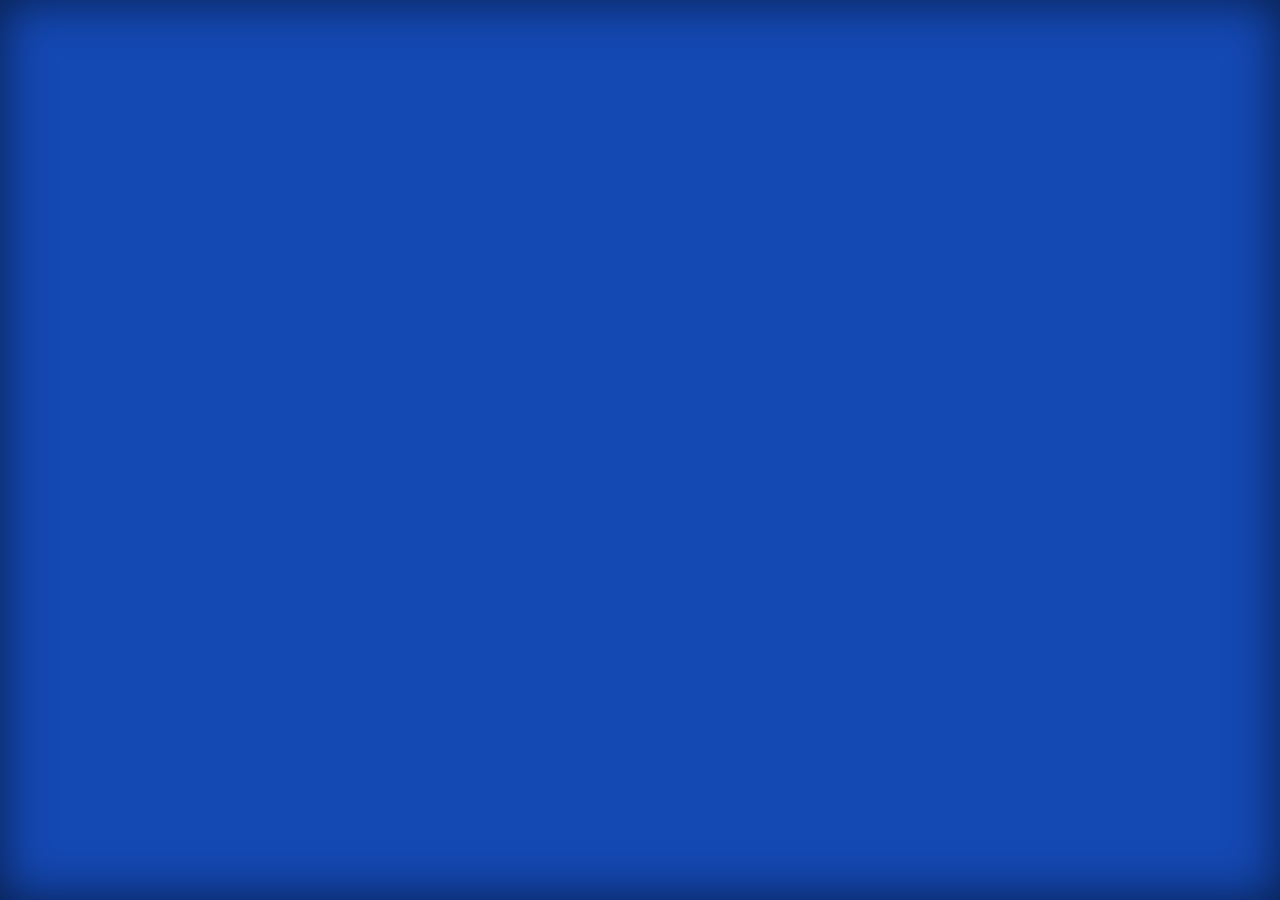
<file: bingo-popout.html>
<html>

<head>
    <meta http-equiv="Content-Type" content="text/html; charset=UTF-8">
    <title>Bingo Popout</title>
    <style type="text/css">
        html,
        body {
            height: 100%;
            margin: 0;
            padding: 0;
            background: #000;
            color: #fff;
            text-align: center;
            font-weight: bold;
            font-family: Helvetica, Arial, sans-serif;
            font-size: 19px;
            -webkit-user-select: none;
            -khtml-user-select: none;
            -moz-user-select: none;
            -o-user-select: none;
            user-select: none;
        }

        table {
            height: 100%;
            width: 100%;
            border-collapse: collapse;
        }

        th {
            height: 20px;
            background: #1448B3;
        }

        th,
        td {
            box-shadow: inset 0px 0px 50px rgba(0, 0, 0, .6);
            -moz-box-shadow: inset 0px 0px 50px rgba(0, 0, 0, .6);
            -webkit-box-shadow: inset 0px 0px 50px rgba(0, 0, 0, .6);
        }

        td {
            height: 19%;
            padding: 10px;
            border-top: 2px #666 solid;
            vertical-align: middle;
            -moz-box-shadow: inset 0px 0px 50px rgba(0, 0, 0, .6);
            -webkit-box-shadow: inset 0px 0px 50px rgba(0, 0, 0, .6);
            box-shadow: inset 0px 0px 50px rgba(0, 0, 0, .6);
        }

        td:hover {
            background: #001122;
            cursor: pointer;
        }


        td img {
            float: left;
            max-width: 50px;
            max-height: 50px;
            margin-right: 5px;
            vertical-align: middle;
        }


        .greensquare {
            background: #005511;
        }

        .greensquare:hover {
            background: #007722;
        }

        .redsquare {
            background: #550011;
        }

        .redsquare:hover {
            background: #770022;
        }
    </style>
    <script type="text/javascript" src="./js/jquery.min.js"></script>
</head>

<body>
    <table>
        <tbody>
            <tr>
                <th></th>
            </tr>
        </tbody>
    </table>

    <script type="text/javascript">
        $(function () {
            const params = {};
            location.hash
                .substring(1)
                .split("&")
                .forEach(pair => {
                    const [key, value] = pair.split("=");
                    params[key] = decodeURIComponent(value);
                });

            const imageGoals = params.imageGoals === "true";
            const line = params.line;
            const items = params.items.split(";;;");

            $('table th').html(line);

            for (let a = 0; a < items.length; a++) {
                let cellHtml = items[a];

                if (imageGoals) {
                    const imgMatch = cellHtml.match(/<img[^>]*>/i);
                    if (imgMatch) {
                        cellHtml = imgMatch[0];
                    }
                }

                $('table').append('<tr><td>' + cellHtml + '</td></tr>');
            }

            $("td").toggle(
                function () { $(this).addClass("greensquare"); },
                function () { $(this).addClass("redsquare").removeClass("greensquare"); },
                function () { $(this).removeClass("redsquare"); }
            );
        });
    </script>

    <!-- <script type="text/javascript">
        $(function () {
            var data = document.location.hash.substring(1).split('=');
            var line = data[0];
            var items = data[1].split(';;;');
            $('table th').html(line);
            for (a in items)
                $('table').append('<tr><td>' + decodeURIComponent(items[a]) + '</td></tr>');
            $("td").toggle(
                function () { $(this).addClass("greensquare"); },
                function () { $(this).addClass("redsquare").removeClass("greensquare"); },
                function () { $(this).removeClass("redsquare"); }
            );
        });
    </script> -->

</body>

</html>
</file>
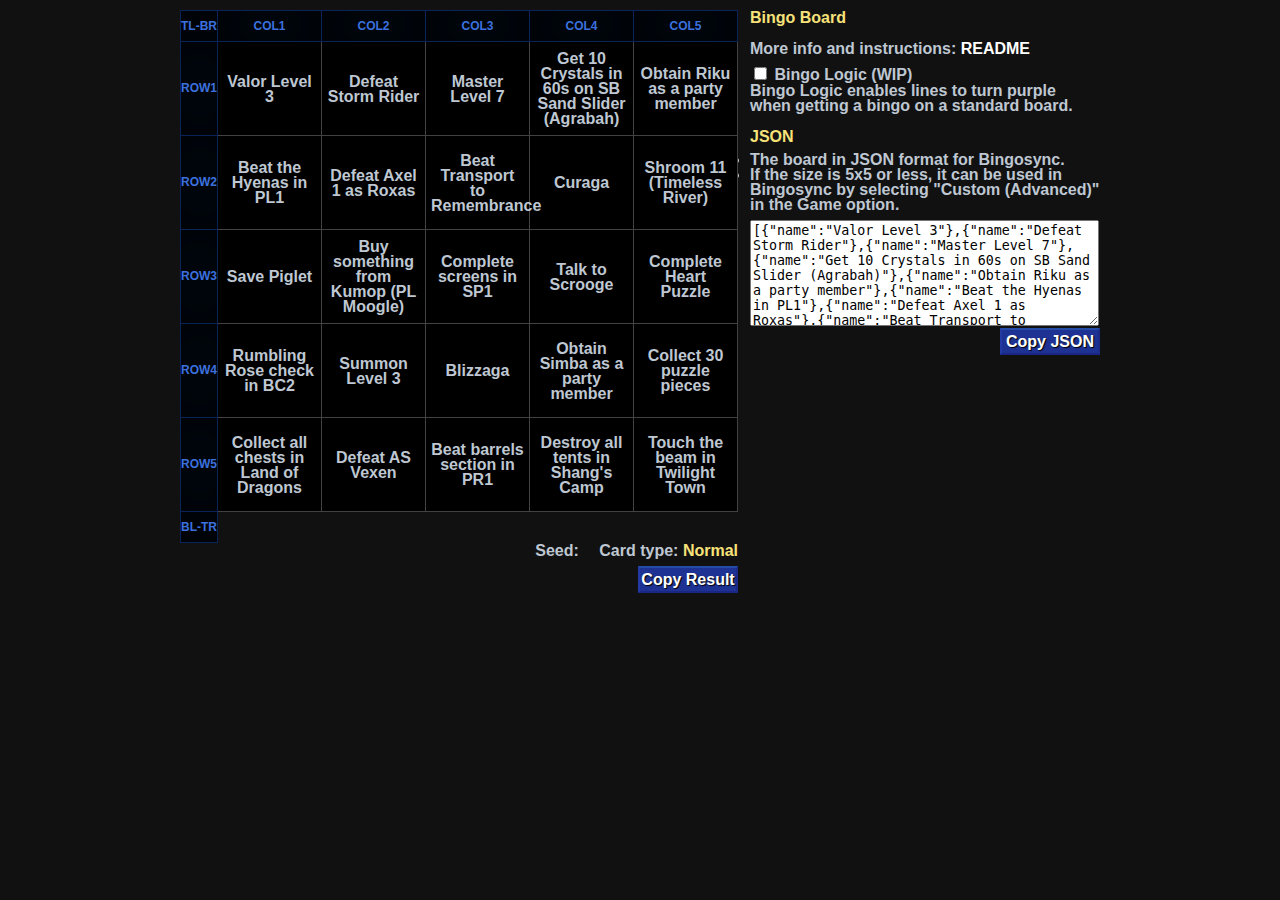
<file: bingo.html>
<!DOCTYPE html>
<html>
<head>
	<meta charset="utf-8">
	<title>Kingdom Hearts Bingo</title>

	<!-- Style -->
	<link href="css/bingo.css" rel="stylesheet">
	<link href="css/style.css" rel="stylesheet">

	<!-- Scripts -->
	<script src="js/jquery.min.js"></script>
	<script src="js/seedrandom-min.js"></script>
	<script src="js/kh_goals.js"></script>
	<script src="js/bingo.js"></script>
	<script src="js/translator.js"></script>

	<!-- Bingo Table -->
	<!-- <script src="tables/hollow-knight.js" type="text/javascript"></script> -->

	<link rel="icon" href="favicon.ico">
</head>
<body>
	<div id="wrap"><div id="main"><div class="container" hidden>
		<div id="bingoPage">

			<div id="about_bingo">
				<h2>Bingo Board</h2>
        		<p></p>
        		<p> More info and instructions: <a href="https://github.com/CJ-2123/kh2-exploration-bingo">README</a> </p>
				
				<div id="bingologiccheck">
					<input type="checkbox" id="bingologic" name="bingologic" onclick="toggleBingoLogic()">
					<label for="bingologic"> Bingo Logic (WIP)</label><br>
					<p>Bingo Logic enables lines to turn purple when getting a bingo on a standard board.</p>
				</div>

        		<p></p>
                <h2>JSON</h2>
				<li>The board in JSON format for Bingosync.</li>
				<li>If the size is 5x5 or less, it can be used in Bingosync by selecting "Custom (Advanced)" in the Game option.</li>
				<p></p>
                <textarea id="bingosync-goals" readonly></textarea>
                <textarea id="bingosync-goals-hidden" hidden></textarea>
				<div id="copyJsonButton" onclick="copyJson();">Copy JSON</div>
				
				<p></p>
				<!-- <p><span class="note right">
                    Synchronizable bingo webapp <a href="https://bingosync.com/", target="_blank">Bingosync.com</a></br>
                    Original Author of Hollow Knight Bingo by the <a href="https://discord.gg/3JtHPsBjHD", target="_blank">Hollow Knight Speedrun Community</a></br>
                    KH Bingo Board by <a href="https://github.com/CJ-2123", target="_blank">CJ2123</a>
                </span></p> -->
			</div>

			<div class="loader"></div>
			<div class="mask" id="results">
				<table class="bingo" id="bingo-standard"><tbody>
					<tr>
						<td class="popout" id="tlbr">TL-BR</td>
						<td class="popout" id="col1">COL1</td>
						<td class="popout" id="col2">COL2</td>
						<td class="popout" id="col3">COL3</td>
						<td class="popout" id="col4">COL4</td>
						<td class="popout" id="col5">COL5</td>
					</tr>
					<tr>
						<td class="popout" id="row1">ROW1</td>
						<td class="row1 col1" id="slot1"></td> 
						<td class="row1 col2" id="slot2"></td> 
						<td class="row1 col3" id="slot3"></td> 
						<td class="row1 col4" id="slot4"></td> 
						<td class="row1 col5" id="slot5"></td> 
					</tr><tr> 
						<td class="popout" id="row2">ROW2</td>
						<td class="row2 col1" id="slot6"></td> 
						<td class="row2 col2" id="slot7"></td> 
						<td class="row2 col3" id="slot8"></td> 
						<td class="row2 col4" id="slot9"></td> 
						<td class="row2 col5" id="slot10"></td> 
					</tr><tr> 
						<td class="popout" id="row3">ROW3</td>
						<td class="row3 col1" id="slot11"></td> 
						<td class="row3 col2" id="slot12"></td> 
						<td class="row3 col3" id="slot13"></td> 
						<td class="row3 col4" id="slot14"></td> 
						<td class="row3 col5" id="slot15"></td> 
					</tr><tr> 
						<td class="popout" id="row4">ROW4</td>
						<td class="row4 col1" id="slot16"></td> 
						<td class="row4 col2" id="slot17"></td> 
						<td class="row4 col3" id="slot18"></td> 
						<td class="row4 col4" id="slot19"></td> 
						<td class="row4 col5" id="slot20"></td> 
					</tr><tr> 
						<td class="popout" id="row5">ROW5</td>
						<td class="row5 col1" id="slot21"></td> 
						<td class="row5 col2" id="slot22"></td> 
						<td class="row5 col3" id="slot23"></td> 
						<td class="row5 col4" id="slot24"></td> 
						<td class="row5 col5" id="slot25"></td> 
					</tr>
					<tr>
						<td class="popout" id="bltr">BL-TR</td>
						<td colspan="5" style="display:none;"></td>
					</tr>
				</tbody></table>

				<table class="bingo" id="bingo-large"><tbody>
					<tr>
						<td class="popout" id="tlbr">TL-BR</td>
						<td class="popout" id="col1">COL1</td>
						<td class="popout" id="col2">COL2</td>
						<td class="popout" id="col3">COL3</td>
						<td class="popout" id="col4">COL4</td>
						<td class="popout" id="col5">COL5</td>
						<td class="popout" id="col6">COL6</td>
						<td class="popout" id="col7">COL7</td>
						<td class="popout" id="col8">COL8</td>
						<td class="popout" id="col9">COL9</td>
						<td class="popout" id="col10">COL10</td>
						<td class="popout" id="col11">COL11</td>
						<td class="popout" id="col12">COL12</td>
						<td class="popout" id="col13">COL13</td>
					</tr>
					<tr>
						<td class="popout" id="row1">ROW1</td>
						<td class="row1 col1" id="slot1"></td> 
						<td class="row1 col2" id="slot2"></td> 
						<td class="row1 col3" id="slot3"></td> 
						<td class="row1 col4" id="slot4"></td> 
						<td class="row1 col5" id="slot5"></td> 
						<td class="row1 col6" id="slot6"></td> 
						<td class="row1 col7" id="slot7"></td> 
						<td class="row1 col8" id="slot8"></td> 
						<td class="row1 col9" id="slot9"></td> 
						<td class="row1 col10" id="slot10"></td> 
						<td class="row1 col11" id="slot11"></td> 
						<td class="row1 col12" id="slot12"></td> 
						<td class="row1 col13" id="slot13"></td> 
					</tr><tr> 
						<td class="popout" id="row2">ROW2</td>
						<td class="row2 col1" id="slot14"></td> 
						<td class="row2 col2" id="slot15"></td> 
						<td class="row2 col3" id="slot16"></td> 
						<td class="row2 col4" id="slot17"></td> 
						<td class="row2 col5" id="slot18"></td> 
						<td class="row2 col6" id="slot19"></td> 
						<td class="row2 col7" id="slot20"></td> 
						<td class="row2 col8" id="slot21"></td> 
						<td class="row2 col9" id="slot22"></td> 
						<td class="row2 col10" id="slot23"></td> 
						<td class="row2 col11" id="slot24"></td> 
						<td class="row2 col12" id="slot25"></td> 
						<td class="row2 col13" id="slot26"></td> 
					</tr><tr> 
						<td class="popout" id="row3">ROW3</td>
						<td class="row3 col1" id="slot27"></td> 
						<td class="row3 col2" id="slot28"></td> 
						<td class="row3 col3" id="slot29"></td> 
						<td class="row3 col4" id="slot30"></td> 
						<td class="row3 col5" id="slot31"></td> 
						<td class="row3 col6" id="slot32"></td> 
						<td class="row3 col7" id="slot33"></td> 
						<td class="row3 col8" id="slot34"></td> 
						<td class="row3 col9" id="slot35"></td> 
						<td class="row3 col10" id="slot36"></td> 
						<td class="row3 col11" id="slot37"></td> 
						<td class="row3 col12" id="slot38"></td> 
						<td class="row3 col13" id="slot39"></td> 
					</tr><tr> 
						<td class="popout" id="row4">ROW4</td>
						<td class="row4 col1" id="slot40"></td> 
						<td class="row4 col2" id="slot41"></td> 
						<td class="row4 col3" id="slot42"></td> 
						<td class="row4 col4" id="slot43"></td> 
						<td class="row4 col5" id="slot44"></td> 
						<td class="row4 col6" id="slot45"></td> 
						<td class="row4 col7" id="slot46"></td> 
						<td class="row4 col8" id="slot47"></td> 
						<td class="row4 col9" id="slot48"></td> 
						<td class="row4 col10" id="slot49"></td> 
						<td class="row4 col11" id="slot50"></td> 
						<td class="row4 col12" id="slot51"></td> 
						<td class="row4 col13" id="slot52"></td> 
					</tr><tr> 
						<td class="popout" id="row5">ROW5</td>
						<td class="row5 col1" id="slot53"></td> 
						<td class="row5 col2" id="slot54"></td> 
						<td class="row5 col3" id="slot55"></td> 
						<td class="row5 col4" id="slot56"></td> 
						<td class="row5 col5" id="slot57"></td> 
						<td class="row5 col6" id="slot58"></td> 
						<td class="row5 col7" id="slot59"></td> 
						<td class="row5 col8" id="slot60"></td> 
						<td class="row5 col9" id="slot61"></td> 
						<td class="row5 col10" id="slot62"></td> 
						<td class="row5 col11" id="slot63"></td> 
						<td class="row5 col12" id="slot64"></td> 
						<td class="row5 col13" id="slot65"></td> 
					</tr><tr> 
						<td class="popout" id="row6">ROW6</td>
						<td class="row6 col1" id="slot66"></td> 
						<td class="row6 col2" id="slot67"></td> 
						<td class="row6 col3" id="slot68"></td> 
						<td class="row6 col4" id="slot69"></td> 
						<td class="row6 col5" id="slot70"></td> 
						<td class="row6 col6" id="slot71"></td> 
						<td class="row6 col7" id="slot72"></td> 
						<td class="row6 col8" id="slot73"></td> 
						<td class="row6 col9" id="slot74"></td> 
						<td class="row6 col10" id="slot75"></td> 
						<td class="row6 col11" id="slot76"></td> 
						<td class="row6 col12" id="slot77"></td> 
						<td class="row6 col13" id="slot78"></td> 
					</tr><tr> 
						<td class="popout" id="row7">ROW7</td>
						<td class="row7 col1" id="slot79"></td> 
						<td class="row7 col2" id="slot80"></td> 
						<td class="row7 col3" id="slot81"></td> 
						<td class="row7 col4" id="slot82"></td> 
						<td class="row7 col5" id="slot83"></td> 
						<td class="row7 col6" id="slot84"></td> 
						<td class="row7 col7" id="slot85"></td> 
						<td class="row7 col8" id="slot86"></td> 
						<td class="row7 col9" id="slot87"></td> 
						<td class="row7 col10" id="slot88"></td> 
						<td class="row7 col11" id="slot89"></td> 
						<td class="row7 col12" id="slot90"></td> 
						<td class="row7 col13" id="slot91"></td> 
					</tr><tr> 
						<td class="popout" id="row8">ROW8</td>
						<td class="row8 col1" id="slot92"></td> 
						<td class="row8 col2" id="slot93"></td> 
						<td class="row8 col3" id="slot94"></td> 
						<td class="row8 col4" id="slot95"></td> 
						<td class="row8 col5" id="slot96"></td> 
						<td class="row8 col6" id="slot97"></td> 
						<td class="row8 col7" id="slot98"></td> 
						<td class="row8 col8" id="slot99"></td> 
						<td class="row8 col9" id="slot100"></td> 
						<td class="row8 col10" id="slot101"></td> 
						<td class="row8 col11" id="slot102"></td> 
						<td class="row8 col12" id="slot103"></td> 
						<td class="row8 col13" id="slot104"></td> 
					</tr><tr> 
						<td class="popout" id="row9">ROW9</td>
						<td class="row9 col1" id="slot105"></td> 
						<td class="row9 col2" id="slot106"></td> 
						<td class="row9 col3" id="slot107"></td> 
						<td class="row9 col4" id="slot108"></td> 
						<td class="row9 col5" id="slot109"></td> 
						<td class="row9 col6" id="slot110"></td> 
						<td class="row9 col7" id="slot111"></td> 
						<td class="row9 col8" id="slot112"></td> 
						<td class="row9 col9" id="slot113"></td> 
						<td class="row9 col10" id="slot114"></td> 
						<td class="row9 col11" id="slot115"></td> 
						<td class="row9 col12" id="slot116"></td> 
						<td class="row9 col13" id="slot117"></td> 
					</tr><tr> 
						<td class="popout" id="row10">ROW10</td>
						<td class="row10 col1" id="slot118"></td> 
						<td class="row10 col2" id="slot119"></td> 
						<td class="row10 col3" id="slot120"></td> 
						<td class="row10 col4" id="slot121"></td> 
						<td class="row10 col5" id="slot122"></td> 
						<td class="row10 col6" id="slot123"></td> 
						<td class="row10 col7" id="slot124"></td> 
						<td class="row10 col8" id="slot125"></td> 
						<td class="row10 col9" id="slot126"></td> 
						<td class="row10 col10" id="slot127"></td> 
						<td class="row10 col11" id="slot128"></td> 
						<td class="row10 col12" id="slot129"></td> 
						<td class="row10 col13" id="slot130"></td> 
					</tr><tr> 
						<td class="popout" id="row11">ROW11</td>
						<td class="row11 col1" id="slot131"></td> 
						<td class="row11 col2" id="slot132"></td> 
						<td class="row11 col3" id="slot133"></td> 
						<td class="row11 col4" id="slot134"></td> 
						<td class="row11 col5" id="slot135"></td> 
						<td class="row11 col6" id="slot136"></td> 
						<td class="row11 col7" id="slot137"></td> 
						<td class="row11 col8" id="slot138"></td> 
						<td class="row11 col9" id="slot139"></td> 
						<td class="row11 col10" id="slot140"></td> 
						<td class="row11 col11" id="slot141"></td> 
						<td class="row11 col12" id="slot142"></td> 
						<td class="row11 col13" id="slot143"></td> 
					</tr><tr> 
						<td class="popout" id="row12">ROW12</td>
						<td class="row12 col1" id="slot144"></td> 
						<td class="row12 col2" id="slot145"></td> 
						<td class="row12 col3" id="slot146"></td> 
						<td class="row12 col4" id="slot147"></td> 
						<td class="row12 col5" id="slot148"></td> 
						<td class="row12 col6" id="slot149"></td> 
						<td class="row12 col7" id="slot150"></td> 
						<td class="row12 col8" id="slot151"></td> 
						<td class="row12 col9" id="slot152"></td> 
						<td class="row12 col10" id="slot153"></td> 
						<td class="row12 col11" id="slot154"></td> 
						<td class="row12 col12" id="slot155"></td> 
						<td class="row12 col13" id="slot156"></td> 
					</tr><tr> 
						<td class="popout" id="row13">ROW13</td>
						<td class="row13 col1" id="slot157"></td> 
						<td class="row13 col2" id="slot158"></td> 
						<td class="row13 col3" id="slot159"></td> 
						<td class="row13 col4" id="slot160"></td> 
						<td class="row13 col5" id="slot161"></td> 
						<td class="row13 col6" id="slot162"></td> 
						<td class="row13 col7" id="slot163"></td> 
						<td class="row13 col8" id="slot164"></td> 
						<td class="row13 col9" id="slot165"></td> 
						<td class="row13 col10" id="slot166"></td> 
						<td class="row13 col11" id="slot167"></td> 
						<td class="row13 col12" id="slot168"></td> 
						<td class="row13 col13" id="slot169"></td> 
					</tr>
					<tr>
						<td class="popout" id="bltr">BL-TR</td>
						<td colspan="5" style="display:none;"></td>
					</tr>
				</tbody></table>

				<table class="bingo" id="bingo-roguelike-2"><tbody>
					<tr>
						<td class="popout" id="tlbr" hidden>TL-BR</td>
						<td class="popout" id="col1" hidden>COL1</td>
						<td class="popout" id="col2" hidden>COL2</td>
						<td class="popout" id="col3" hidden>COL3</td>
						<td class="popout" id="col4" hidden>COL4</td>
						<td class="popout" id="col5" hidden>COL5</td>
						<td class="popout" id="col6" hidden>COL6</td>
						<td class="popout" id="col7" hidden>COL7</td>
					</tr>
					<tr>
						<td class="popout" id="row1">B 1</td>
						<td class="row1 col1 v-hidden b-top b-left" id="slot1"></td> 
						<td class="row1 col2 v-hidden b-top" id="slot2"></td> 
						<td class="row1 col3 v-hidden b-top" id="slot3"></td> 
						<td class="row1 col4" id="slot4"></td> 
						<td class="row1 col5 v-hidden b-top" id="slot5"></td> 
						<td class="row1 col6 v-hidden b-top" id="slot6"></td> 
						<td class="row1 col7 v-hidden b-top b-right" id="slot7"></td> 
					</tr><tr> 
						<td class="popout" id="row2">B 2</td>
						<td class="row2 col1 v-hidden b-left" id="slot8"></td> 
						<td class="row2 col2 v-hidden" id="slot9"></td> 
						<td class="row2 col3" id="slot10"></td> 
						<td class="row2 col4" id="slot11"></td> 
						<td class="row2 col5" id="slot12"></td> 
						<td class="row2 col6 v-hidden" id="slot13"></td> 
						<td class="row2 col7 v-hidden b-right" id="slot14"></td> 
					</tr><tr> 
						<td class="popout" id="row3">B 3</td>
						<td class="row3 col1 v-hidden b-left" id="slot15"></td> 
						<td class="row3 col2" id="slot16"></td> 
						<td class="row3 col3" id="slot17"></td> 
						<td class="row3 col4" id="slot18"></td> 
						<td class="row3 col5" id="slot19"></td> 
						<td class="row3 col6" id="slot20"></td> 
						<td class="row3 col7 v-hidden b-right" id="slot21"></td> 
					</tr><tr> 
						<td class="popout" id="row4">B 4</td>
						<td class="row4 col1" id="slot22"></td> 
						<td class="row4 col2" id="slot23"></td> 
						<td class="row4 col3" id="slot24"></td> 
						<td class="row4 col4" id="slot25"></td> 
						<td class="row4 col5" id="slot26"></td> 
						<td class="row4 col6" id="slot27"></td> 
						<td class="row4 col7" id="slot28"></td> 
					</tr><tr> 
						<td class="popout" id="row5">B 5</td>
						<td class="row5 col1 v-hidden b-left" id="slot29" hidden></td> 
						<td class="row5 col2 v-hidden" id="slot30" hidden></td> 
						<td class="row5 col3 v-hidden" id="slot31" hidden></td> 
						<td class="row5 col4" id="slot32" colspan="7"></td> 
						<td class="row5 col5 v-hidden" id="slot33" hidden></td> 
						<td class="row5 col6 v-hidden" id="slot34" hidden></td> 
						<td class="row5 col7 v-hidden" id="slot35"></td> 
					</tr><tr> 
						<td class="popout" id="row6">B 6</td>
						<td class="row6 col1" id="slot36"></td> 
						<td class="row6 col2" id="slot37"></td> 
						<td class="row6 col3" id="slot38"></td> 
						<td class="row6 col4" id="slot39"></td> 
						<td class="row6 col5" id="slot40"></td> 
						<td class="row6 col6" id="slot41"></td> 
						<td class="row6 col7" id="slot42"></td> 
					</tr><tr> 
						<td class="popout" id="row7">B 7</td>
						<td class="row7 col1 v-hidden b-left" id="slot43" hidden></td> 
						<td class="row7 col2 v-hidden" id="slot44" hidden></td> 
						<td class="row7 col3 v-hidden" id="slot45" hidden></td> 
						<td class="row7 col4" id="slot46" colspan="7"></td> 
						<td class="row7 col5 v-hidden" id="slot47" hidden></td> 
						<td class="row7 col6 v-hidden" id="slot48" hidden></td> 
						<td class="row7 col7 v-hidden" id="slot49" hidden></td> 
					</tr><tr> 
						<td class="popout" id="row8">B 8</td>
						<td class="row8 col1" id="slot50"></td> 
						<td class="row8 col2" id="slot51"></td> 
						<td class="row8 col3" id="slot52"></td> 
						<td class="row8 col4" id="slot53"></td> 
						<td class="row8 col5" id="slot54"></td> 
						<td class="row8 col6" id="slot55"></td> 
						<td class="row8 col7" id="slot56"></td> 
					</tr><tr> 
						<td class="popout" id="row9">B 9</td>
						<td class="row9 col1" id="slot57" hidden></td> 
						<td class="row9 col2" id="slot58" hidden></td> 
						<td class="row9 col3" id="slot59" hidden></td> 
						<td class="row9 col4" id="slot60" colspan="7"></td> 
						<td class="row9 col5" id="slot61" hidden></td> 
						<td class="row9 col6" id="slot62" hidden></td> 
						<td class="row9 col7" id="slot63" hidden></td> 
					</tr><tr> 
						<td class="popout v-hidden" id="bltr">BL-TR</td>
						<td colspan="5" style="display:none;"></td>
					</tr>
				</tbody></table>

				<table class="bingo" id="bingo-roguelike"><tbody>
					<tr>
						<td class="popout" id="tlbr" hidden>TL-BR</td>
						<td class="popout" id="col1" hidden>COL1</td>
						<td class="popout" id="col2" hidden>COL2</td>
						<td class="popout" id="col3" hidden>COL3</td>
						<td class="popout" id="col4" hidden>COL4</td>
						<td class="popout" id="col5" hidden>COL5</td>
						<td class="popout" id="col6" hidden>COL6</td>
						<td class="popout" id="col7" hidden>COL7</td>
						<td class="popout" id="col8" hidden>COL8</td>
						<td class="popout" id="col9" hidden>COL9</td>
						<td class="popout" id="col10" hidden>COL10</td>
						<td class="popout" id="col11" hidden>COL11</td>
						<td class="popout" id="col12" hidden>COL12</td>
						<td class="popout" id="col13" hidden>COL13</td>
					</tr>
					<tr>
						<td class="popout" id="row1">B 1</td>
						<td class="row1 col1 v-hidden b-top b-left" id="slot1"></td> 
						<td class="row1 col2 v-hidden b-top" id="slot2"></td> 
						<td class="row1 col3 v-hidden b-top" id="slot3"></td> 
						<td class="row1 col4 v-hidden b-top" id="slot4"></td> 
						<td class="row1 col5 v-hidden b-top" id="slot5"></td> 
						<td class="row1 col6 v-hidden b-top" id="slot6"></td> 
						<td class="row1 col7" id="slot7"></td> 
						<td class="row1 col8 v-hidden b-top" id="slot8"></td> 
						<td class="row1 col9 v-hidden b-top" id="slot9"></td> 
						<td class="row1 col10 v-hidden b-top" id="slot10"></td> 
						<td class="row1 col11 v-hidden b-top" id="slot11"></td> 
						<td class="row1 col12 v-hidden b-top" id="slot12"></td> 
						<td class="row1 col13 v-hidden b-top b-right" id="slot13"></td> 
					</tr><tr> 
						<td class="popout" id="row2">B 2</td>
						<td class="row2 col1 v-hidden b-left" id="slot14"></td> 
						<td class="row2 col2 v-hidden" id="slot15"></td> 
						<td class="row2 col3 v-hidden" id="slot16"></td> 
						<td class="row2 col4 v-hidden" id="slot17"></td> 
						<td class="row2 col5 v-hidden" id="slot18"></td> 
						<td class="row2 col6" id="slot19"></td> 
						<td class="row2 col7" id="slot20"></td> 
						<td class="row2 col8" id="slot21"></td> 
						<td class="row2 col9 v-hidden" id="slot22"></td> 
						<td class="row2 col10 v-hidden" id="slot23"></td> 
						<td class="row2 col11 v-hidden" id="slot24"></td> 
						<td class="row2 col12 v-hidden" id="slot25"></td> 
						<td class="row2 col13 v-hidden b-right" id="slot26"></td> 
					</tr><tr> 
						<td class="popout" id="row3">B 3</td>
						<td class="row3 col1 v-hidden b-left" id="slot27"></td> 
						<td class="row3 col2 v-hidden" id="slot28"></td> 
						<td class="row3 col3 v-hidden" id="slot29"></td> 
						<td class="row3 col4 v-hidden" id="slot30"></td> 
						<td class="row3 col5" id="slot31"></td> 
						<td class="row3 col6" id="slot32"></td> 
						<td class="row3 col7" id="slot33"></td> 
						<td class="row3 col8" id="slot34"></td> 
						<td class="row3 col9" id="slot35"></td> 
						<td class="row3 col10 v-hidden" id="slot36"></td> 
						<td class="row3 col11 v-hidden" id="slot37"></td> 
						<td class="row3 col12 v-hidden" id="slot38"></td> 
						<td class="row3 col13 v-hidden b-right" id="slot39"></td> 
					</tr><tr> 
						<td class="popout" id="row4">B 4</td>
						<td class="row4 col1 v-hidden b-left" id="slot40"></td> 
						<td class="row4 col2 v-hidden" id="slot41"></td> 
						<td class="row4 col3 v-hidden" id="slot42"></td> 
						<td class="row4 col4" id="slot43"></td> 
						<td class="row4 col5" id="slot44"></td> 
						<td class="row4 col6" id="slot45"></td> 
						<td class="row4 col7" id="slot46"></td> 
						<td class="row4 col8" id="slot47"></td> 
						<td class="row4 col9" id="slot48"></td> 
						<td class="row4 col10" id="slot49"></td> 
						<td class="row4 col11 v-hidden" id="slot50"></td> 
						<td class="row4 col12 v-hidden" id="slot51"></td> 
						<td class="row4 col13 v-hidden b-right" id="slot52"></td> 
					</tr><tr> 
						<td class="popout" id="row5">B 5</td>
						<td class="row5 col1 v-hidden b-left" id="slot53"></td> 
						<td class="row5 col2 v-hidden" id="slot54"></td> 
						<td class="row5 col3" id="slot55"></td> 
						<td class="row5 col4" id="slot56"></td> 
						<td class="row5 col5" id="slot57"></td> 
						<td class="row5 col6" id="slot58"></td> 
						<td class="row5 col7" id="slot59"></td> 
						<td class="row5 col8" id="slot60"></td> 
						<td class="row5 col9" id="slot61"></td> 
						<td class="row5 col10" id="slot62"></td> 
						<td class="row5 col11" id="slot63"></td> 
						<td class="row5 col12 v-hidden" id="slot64"></td> 
						<td class="row5 col13 v-hidden b-right" id="slot65"></td> 
					</tr><tr> 
						<td class="popout" id="row6">B 6</td>
						<td class="row6 col1 v-hidden b-left" id="slot66"></td> 
						<td class="row6 col2" id="slot67"></td> 
						<td class="row6 col3" id="slot68"></td> 
						<td class="row6 col4" id="slot69"></td> 
						<td class="row6 col5" id="slot70"></td> 
						<td class="row6 col6" id="slot71"></td> 
						<td class="row6 col7" id="slot72"></td> 
						<td class="row6 col8" id="slot73"></td> 
						<td class="row6 col9" id="slot74"></td> 
						<td class="row6 col10" id="slot75"></td> 
						<td class="row6 col11" id="slot76"></td> 
						<td class="row6 col12" id="slot77"></td> 
						<td class="row6 col13 v-hidden b-right" id="slot78"></td> 
					</tr><tr> 
						<td class="popout" id="row7">B 7</td>
						<td class="row7 col1" id="slot79"></td> 
						<td class="row7 col2" id="slot80"></td> 
						<td class="row7 col3" id="slot81"></td> 
						<td class="row7 col4" id="slot82"></td> 
						<td class="row7 col5" id="slot83"></td> 
						<td class="row7 col6" id="slot84"></td> 
						<td class="row7 col7" id="slot85"></td> 
						<td class="row7 col8" id="slot86"></td> 
						<td class="row7 col9" id="slot87"></td> 
						<td class="row7 col10" id="slot88"></td> 
						<td class="row7 col11" id="slot89"></td> 
						<td class="row7 col12" id="slot90"></td> 
						<td class="row7 col13" id="slot91"></td> 
					</tr><tr> 
						<td class="popout" id="row8">B 8</td>
						<td class="row8 col1 v-hidden b-left" id="slot92" hidden></td> 
						<td class="row8 col2 v-hidden" id="slot93" hidden></td> 
						<td class="row8 col3 v-hidden" id="slot94" hidden></td> 
						<td class="row8 col4 v-hidden" id="slot95" hidden></td> 
						<td class="row8 col5 v-hidden" id="slot96" hidden></td> 
						<td class="row8 col6 v-hidden" id="slot97" hidden></td> 
						<td class="row8 col7" id="slot98" colspan="13"></td> 
						<td class="row8 col8 v-hidden" id="slot99" hidden></td> 
						<td class="row8 col9 v-hidden" id="slot100" hidden></td> 
						<td class="row8 col10 v-hidden" id="slot101" hidden></td> 
						<td class="row8 col11 v-hidden" id="slot102" hidden></td> 
						<td class="row8 col12 v-hidden" id="slot103" hidden></td> 
						<td class="row8 col13 v-hidden b-right" id="slot104" hidden></td> 
					</tr><tr> 
						<td class="popout" id="row9">B 9</td>
						<td class="row9 col1" id="slot105"></td> 
						<td class="row9 col2" id="slot106"></td> 
						<td class="row9 col3" id="slot107"></td> 
						<td class="row9 col4" id="slot108"></td> 
						<td class="row9 col5" id="slot109"></td> 
						<td class="row9 col6" id="slot110"></td> 
						<td class="row9 col7" id="slot111"></td> 
						<td class="row9 col8" id="slot112"></td> 
						<td class="row9 col9" id="slot113"></td> 
						<td class="row9 col10" id="slot114"></td> 
						<td class="row9 col11" id="slot115"></td> 
						<td class="row9 col12" id="slot116"></td> 
						<td class="row9 col13" id="slot117"></td> 
					</tr><tr> 
						<td class="popout" id="row10">B 10</td>
						<td class="row10 col1" id="slot118"></td> 
						<td class="row10 col2" id="slot119"></td> 
						<td class="row10 col3" id="slot120"></td> 
						<td class="row10 col4" id="slot121"></td> 
						<td class="row10 col5" id="slot122"></td> 
						<td class="row10 col6" id="slot123"></td> 
						<td class="row10 col7" id="slot124"></td> 
						<td class="row10 col8" id="slot125"></td> 
						<td class="row10 col9" id="slot126"></td> 
						<td class="row10 col10" id="slot127"></td> 
						<td class="row10 col11" id="slot128"></td> 
						<td class="row10 col12" id="slot129"></td> 
						<td class="row10 col13" id="slot130"></td> 
					</tr><tr> 
						<td class="popout" id="row11">B 11</td>
						<td class="row11 col1" id="slot131"></td> 
						<td class="row11 col2" id="slot132"></td> 
						<td class="row11 col3" id="slot133"></td> 
						<td class="row11 col4" id="slot134"></td> 
						<td class="row11 col5" id="slot135"></td> 
						<td class="row11 col6" id="slot136"></td> 
						<td class="row11 col7" id="slot137"></td> 
						<td class="row11 col8" id="slot138"></td> 
						<td class="row11 col9" id="slot139"></td> 
						<td class="row11 col10" id="slot140"></td> 
						<td class="row11 col11" id="slot141"></td> 
						<td class="row11 col12" id="slot142"></td> 
						<td class="row11 col13" id="slot143"></td> 
					</tr><tr> 
						<td class="popout" id="row12">B 12</td>
						<td class="row12 col1 v-hidden b-left" id="slot144" hidden></td> 
						<td class="row12 col2 v-hidden" id="slot145" hidden></td> 
						<td class="row12 col3 v-hidden" id="slot146" hidden></td> 
						<td class="row12 col4 v-hidden" id="slot147" hidden></td> 
						<td class="row12 col5 v-hidden" id="slot148" hidden></td> 
						<td class="row12 col6 v-hidden" id="slot149" hidden></td> 
						<td class="row12 col7" id="slot150" colspan="13"></td> 
						<td class="row12 col8 v-hidden" id="slot151" hidden></td> 
						<td class="row12 col9 v-hidden" id="slot152" hidden></td> 
						<td class="row12 col10 v-hidden" id="slot153" hidden></td> 
						<td class="row12 col11 v-hidden" id="slot154" hidden></td> 
						<td class="row12 col12 v-hidden" id="slot155" hidden></td> 
						<td class="row12 col13 v-hidden b-right" id="slot156" hidden></td> 
					</tr><tr> 
						<td class="popout" id="row13">B 13</td>
						<td class="row13 col1" id="slot157"></td> 
						<td class="row13 col2" id="slot158"></td> 
						<td class="row13 col3" id="slot159"></td> 
						<td class="row13 col4" id="slot160"></td> 
						<td class="row13 col5" id="slot161"></td> 
						<td class="row13 col6" id="slot162"></td> 
						<td class="row13 col7" id="slot163"></td> 
						<td class="row13 col8" id="slot164"></td> 
						<td class="row13 col9" id="slot165"></td> 
						<td class="row13 col10" id="slot166"></td> 
						<td class="row13 col11" id="slot167"></td> 
						<td class="row13 col12" id="slot168"></td> 
						<td class="row13 col13" id="slot169"></td> 
					</tr><tr> 
						<td class="popout" id="row14">B 14</td>
						<td class="row14 col1" id="slot170"></td> 
						<td class="row14 col2" id="slot171"></td> 
						<td class="row14 col3" id="slot172"></td> 
						<td class="row14 col4" id="slot173"></td> 
						<td class="row14 col5" id="slot174"></td> 
						<td class="row14 col6" id="slot175"></td> 
						<td class="row14 col7" id="slot176"></td> 
						<td class="row14 col8" id="slot177"></td> 
						<td class="row14 col9" id="slot178"></td> 
						<td class="row14 col10" id="slot179"></td> 
						<td class="row14 col11" id="slot180"></td> 
						<td class="row14 col12" id="slot181"></td> 
						<td class="row14 col13" id="slot182"></td> 
					</tr>
					</tr><tr> 
						<td class="popout" id="row15">B 15</td>
						<td class="row15 col1" id="slot183"></td> 
						<td class="row15 col2" id="slot184"></td> 
						<td class="row15 col3" id="slot185"></td> 
						<td class="row15 col4" id="slot186"></td> 
						<td class="row15 col5" id="slot187"></td> 
						<td class="row15 col6" id="slot188"></td> 
						<td class="row15 col7" id="slot189"></td> 
						<td class="row15 col8" id="slot190"></td> 
						<td class="row15 col9" id="slot191"></td> 
						<td class="row15 col10" id="slot192"></td> 
						<td class="row15 col11" id="slot193"></td> 
						<td class="row15 col12" id="slot194"></td> 
						<td class="row15 col13" id="slot195"></td> 
					</tr><tr> 
						<td class="popout" id="row16">B 16</td>
						<td class="row16 col1 v-hidden b-left" id="slot196" hidden></td> 
						<td class="row16 col2 v-hidden" id="slot197" hidden></td> 
						<td class="row16 col3 v-hidden" id="slot198" hidden></td> 
						<td class="row16 col4 v-hidden" id="slot199" hidden></td> 
						<td class="row16 col5 v-hidden" id="slot200" hidden></td> 
						<td class="row16 col6 v-hidden" id="slot201" hidden></td> 
						<td class="row16 col7" id="slot202" colspan="13"></td> 
						<td class="row16 col8 v-hidden" id="slot203" hidden></td> 
						<td class="row16 col9 v-hidden" id="slot204" hidden></td> 
						<td class="row16 col10 v-hidden" id="slot205" hidden></td> 
						<td class="row16 col11 v-hidden" id="slot206" hidden></td> 
						<td class="row16 col12 v-hidden" id="slot207" hidden></td> 
						<td class="row16 col13 v-hidden b-right" id="slot208" hidden></td> 
					</tr><tr> 
						<td class="popout" id="row17">B 17</td>
						<td class="row17 col1" id="slot209"></td> 
						<td class="row17 col2" id="slot210"></td> 
						<td class="row17 col3" id="slot211"></td> 
						<td class="row17 col4" id="slot212"></td> 
						<td class="row17 col5" id="slot213"></td> 
						<td class="row17 col6" id="slot214"></td> 
						<td class="row17 col7" id="slot215"></td> 
						<td class="row17 col8" id="slot216"></td> 
						<td class="row17 col9" id="slot217"></td> 
						<td class="row17 col10" id="slot218"></td> 
						<td class="row17 col11" id="slot219"></td> 
						<td class="row17 col12" id="slot220"></td> 
						<td class="row17 col13" id="slot221"></td> 
					</tr><tr> 
						<td class="popout" id="row18">B 18</td>
						<td class="row18 col1" id="slot222"></td> 
						<td class="row18 col2" id="slot223"></td> 
						<td class="row18 col3" id="slot224"></td> 
						<td class="row18 col4" id="slot225"></td> 
						<td class="row18 col5" id="slot226"></td> 
						<td class="row18 col6" id="slot227"></td> 
						<td class="row18 col7" id="slot228"></td> 
						<td class="row18 col8" id="slot229"></td> 
						<td class="row18 col9" id="slot230"></td> 
						<td class="row18 col10" id="slot231"></td> 
						<td class="row18 col11" id="slot232"></td> 
						<td class="row18 col12" id="slot233"></td> 
						<td class="row18 col13" id="slot234"></td> 
					</tr><tr> 
						<td class="popout" id="row19">B 19</td>
						<td class="row19 col1" id="slot235"></td> 
						<td class="row19 col2" id="slot236"></td> 
						<td class="row19 col3" id="slot237"></td> 
						<td class="row19 col4" id="slot238"></td> 
						<td class="row19 col5" id="slot239"></td> 
						<td class="row19 col6" id="slot240"></td> 
						<td class="row19 col7" id="slot241"></td> 
						<td class="row19 col8" id="slot242"></td> 
						<td class="row19 col9" id="slot243"></td> 
						<td class="row19 col10" id="slot244"></td> 
						<td class="row19 col11" id="slot245"></td> 
						<td class="row19 col12" id="slot246"></td> 
						<td class="row19 col13" id="slot247"></td> 
					</tr><tr> 
						<td class="popout" id="row20">B 20</td>
						<td class="row20 col1 v-hidden b-bottom b-left" id="slot248" hidden></td> 
						<td class="row20 col2 v-hidden b-bottom" id="slot249" hidden></td> 
						<td class="row20 col3 v-hidden b-bottom" id="slot250" hidden></td> 
						<td class="row20 col4 v-hidden b-bottom" id="slot251" hidden></td> 
						<td class="row20 col5 v-hidden b-bottom" id="slot252" hidden></td> 
						<td class="row20 col6 v-hidden b-bottom" id="slot253" hidden></td> 
						<td class="row20 col7" id="slot254" colspan="13"></td> 
						<td class="row20 col8 v-hidden b-bottom" id="slot255" hidden></td> 
						<td class="row20 col9 v-hidden b-bottom" id="slot256" hidden></td> 
						<td class="row20 col10 v-hidden b-bottom" id="slot257" hidden></td> 
						<td class="row20 col11 v-hidden b-bottom" id="slot258" hidden></td> 
						<td class="row20 col12 v-hidden b-bottom" id="slot259" hidden></td> 
						<td class="row20 col13 v-hidden b-right b-bottom" id="slot260" hidden></td> 
					</tr><tr> 
						<td class="popout v-hidden" id="bltr">BL-TR</td>
						<td colspan="5" style="display:none;"></td>
					</tr>
				</tbody></table>

				<table class="bingo" id="bingo-roguelike-3"><tbody>
					<tr>
						<td class="popout" id="tlbr" hidden>TL-BR</td>
						<td class="popout" id="col1" hidden>COL1</td>
						<td class="popout" id="col2" hidden>COL2</td>
						<td class="popout" id="col3" hidden>COL3</td>
						<td class="popout" id="col4" hidden>COL4</td>
						<td class="popout" id="col5" hidden>COL5</td>
						<td class="popout" id="col6" hidden>COL6</td>
						<td class="popout" id="col7" hidden>COL7</td>
						<td class="popout" id="col8" hidden>COL8</td>
						<td class="popout" id="col9" hidden>COL9</td>
					</tr>
					<tr>
						<td class="popout" id="row1">B 1</td>
						<td class="row1 col1 v-hidden b-top b-left" id="slot1"></td> 
						<td class="row1 col2 v-hidden b-top" id="slot2"></td> 
						<td class="row1 col3 v-hidden b-top" id="slot3"></td> 
						<td class="row1 col4 v-hidden b-top" id="slot4"></td> 
						<td class="row1 col5" id="slot5"></td> 
						<td class="row1 col6 v-hidden b-top" id="slot6"></td> 
						<td class="row1 col7 v-hidden b-top" id="slot7"></td> 
						<td class="row1 col8 v-hidden b-top" id="slot8"></td> 
						<td class="row1 col9 v-hidden b-top b-right" id="slot9"></td> 
					</tr><tr> 
						<td class="popout" id="row2">B 2</td>
						<td class="row2 col1 v-hidden b-left" id="slot10"></td> 
						<td class="row2 col2 v-hidden" id="slot11"></td> 
						<td class="row2 col3 v-hidden" id="slot12"></td> 
						<td class="row2 col4" id="slot13"></td> 
						<td class="row2 col5" id="slot14"></td> 
						<td class="row2 col6" id="slot15"></td> 
						<td class="row2 col7 v-hidden" id="slot16"></td> 
						<td class="row2 col8 v-hidden" id="slot17"></td> 
						<td class="row2 col9 v-hidden b-right" id="slot18"></td> 
					</tr><tr> 
						<td class="popout" id="row3">B 3</td>
						<td class="row3 col1 v-hidden b-left" id="slot19"></td> 
						<td class="row3 col2 v-hidden" id="slot20"></td> 
						<td class="row3 col3" id="slot21"></td> 
						<td class="row3 col4" id="slot22"></td> 
						<td class="row3 col5" id="slot23"></td> 
						<td class="row3 col6" id="slot24"></td> 
						<td class="row3 col7" id="slot25"></td> 
						<td class="row3 col8 v-hidden" id="slot26"></td> 
						<td class="row3 col9 v-hidden b-right" id="slot27"></td> 
					</tr><tr> 
						<td class="popout" id="row4">B 4</td>
						<td class="row4 col1 v-hidden b-left" id="slot28"></td> 
						<td class="row4 col2" id="slot29"></td> 
						<td class="row4 col3" id="slot30"></td> 
						<td class="row4 col4" id="slot31"></td> 
						<td class="row4 col5" id="slot32"></td> 
						<td class="row4 col6" id="slot33"></td> 
						<td class="row4 col7" id="slot34"></td> 
						<td class="row4 col8" id="slot35"></td> 
						<td class="row4 col9 v-hidden b-right" id="slot36"></td> 
					</tr><tr> 
						<td class="popout" id="row5">B 5</td>
						<td class="row5 col1" id="slot37"></td> 
						<td class="row5 col2" id="slot38"></td> 
						<td class="row5 col3" id="slot39"></td> 
						<td class="row5 col4" id="slot40"></td> 
						<td class="row5 col5" id="slot41"></td> 
						<td class="row5 col6" id="slot42"></td> 
						<td class="row5 col7" id="slot43"></td> 
						<td class="row5 col8" id="slot44"></td> 
						<td class="row5 col9" id="slot45"></td> 
					</tr><tr> 
						<td class="popout" id="row6">B 6</td>
						<td class="row6 col1 v-hidden b-left" id="slot46" hidden></td> 
						<td class="row6 col2 v-hidden" id="slot47" hidden></td> 
						<td class="row6 col3 v-hidden" id="slot48" hidden></td> 
						<td class="row6 col4 v-hidden" id="slot49" hidden></td> 
						<td class="row6 col5" id="slot50" colspan="9"></td> 
						<td class="row6 col6 v-hidden" id="slot51" hidden></td> 
						<td class="row6 col7 v-hidden" id="slot52" hidden></td> 
						<td class="row6 col8 v-hidden" id="slot53" hidden></td> 
						<td class="row6 col9 v-hidden b-right" id="slot54" hidden></td>
					</tr><tr> 
						<td class="popout" id="row7">B 7</td>
						<td class="row7 col1" id="slot55"></td> 
						<td class="row7 col2" id="slot56"></td> 
						<td class="row7 col3" id="slot57"></td> 
						<td class="row7 col4" id="slot58"></td> 
						<td class="row7 col5" id="slot59"></td> 
						<td class="row7 col6" id="slot60"></td> 
						<td class="row7 col7" id="slot61"></td> 
						<td class="row7 col8" id="slot62"></td> 
						<td class="row7 col9" id="slot63"></td> 
					</tr><tr> 
						<td class="popout" id="row8">B 8</td>
						<td class="row8 col1" id="slot64"></td> 
						<td class="row8 col2" id="slot65"></td> 
						<td class="row8 col3" id="slot66"></td> 
						<td class="row8 col4" id="slot67"></td> 
						<td class="row8 col5" id="slot68"></td> 
						<td class="row8 col6" id="slot69"></td> 
						<td class="row8 col7" id="slot70"></td> 
						<td class="row8 col8" id="slot71"></td> 
						<td class="row8 col9" id="slot72"></td> 
					</tr><tr> 
						<td class="popout" id="row9">B 9</td>
						<td class="row9 col1 v-hidden b-left" id="slot73" hidden></td> 
						<td class="row9 col2 v-hidden" id="slot74" hidden></td> 
						<td class="row9 col3 v-hidden" id="slot75" hidden></td> 
						<td class="row9 col4 v-hidden" id="slot76" hidden></td> 
						<td class="row9 col5" id="slot77" colspan="9"></td> 
						<td class="row9 col6 v-hidden" id="slot78" hidden></td> 
						<td class="row9 col7 v-hidden" id="slot79" hidden></td> 
						<td class="row9 col8 v-hidden" id="slot80" hidden></td> 
						<td class="row9 col9 v-hidden b-right" id="slot81" hidden></td> 
					</tr><tr> 
						<td class="popout" id="row10">B 10</td>
						<td class="row10 col1" id="slot82"></td> 
						<td class="row10 col2" id="slot83"></td> 
						<td class="row10 col3" id="slot84"></td> 
						<td class="row10 col4" id="slot85"></td> 
						<td class="row10 col5" id="slot86"></td> 
						<td class="row10 col6" id="slot87"></td> 
						<td class="row10 col7" id="slot88"></td> 
						<td class="row10 col8" id="slot89"></td> 
						<td class="row10 col9" id="slot90"></td> 
					</tr><tr> 
						<td class="popout" id="row11">B 11</td>
						<td class="row11 col1" id="slot91"></td> 
						<td class="row11 col2" id="slot92"></td> 
						<td class="row11 col3" id="slot93"></td> 
						<td class="row11 col4" id="slot94"></td> 
						<td class="row11 col5" id="slot95"></td> 
						<td class="row11 col6" id="slot96"></td> 
						<td class="row11 col7" id="slot97"></td> 
						<td class="row11 col8" id="slot98"></td> 
						<td class="row11 col9" id="slot99"></td> 
					</tr><tr> 
						<td class="popout" id="row12">B 12</td>
						<td class="row12 col1 v-hidden b-left" id="slot100" hidden></td> 
						<td class="row12 col2 v-hidden" id="slot101" hidden></td> 
						<td class="row12 col3 v-hidden" id="slot102" hidden></td> 
						<td class="row12 col4 v-hidden" id="slot103" hidden></td> 
						<td class="row12 col5" id="slot104" colspan="9"></td> 
						<td class="row12 col6 v-hidden" id="slot105" hidden></td> 
						<td class="row12 col7 v-hidden" id="slot106" hidden></td> 
						<td class="row12 col8 v-hidden" id="slot107" hidden></td> 
						<td class="row12 col9 v-hidden b-right" id="slot108" hidden></td> 
					</tr><tr> 
						<td class="popout" id="row13">B 13</td>
						<td class="row13 col1" id="slot109"></td> 
						<td class="row13 col2" id="slot110"></td> 
						<td class="row13 col3" id="slot111"></td> 
						<td class="row13 col4" id="slot112"></td> 
						<td class="row13 col5" id="slot113"></td> 
						<td class="row13 col6" id="slot114"></td> 
						<td class="row13 col7" id="slot115"></td> 
						<td class="row13 col8" id="slot116"></td> 
						<td class="row13 col9" id="slot117"></td> 
					</tr><tr> 
						<td class="popout" id="row14">B 14</td>
						<td class="row14 col1" id="slot118"></td> 
						<td class="row14 col2" id="slot119"></td> 
						<td class="row14 col3" id="slot120"></td> 
						<td class="row14 col4" id="slot121"></td> 
						<td class="row14 col5" id="slot122"></td> 
						<td class="row14 col6" id="slot123"></td> 
						<td class="row14 col7" id="slot124"></td> 
						<td class="row14 col8" id="slot125"></td> 
						<td class="row14 col9" id="slot126"></td> 
					</tr><tr> 
						<td class="popout" id="row15">B 15</td>
						<td class="row15 col1 v-hidden b-bottom b-left" id="slot127" hidden></td> 
						<td class="row15 col2 v-hidden b-bottom" id="slot128" hidden></td> 
						<td class="row15 col3 v-hidden b-bottom" id="slot129" hidden></td> 
						<td class="row15 col4 v-hidden b-bottom" id="slot130" hidden></td> 
						<td class="row15 col5" id="slot131" colspan="9"></td> 
						<td class="row15 col6 v-hidden b-bottom" id="slot132" hidden></td> 
						<td class="row15 col7 v-hidden b-bottom" id="slot133" hidden></td> 
						<td class="row15 col8 v-hidden b-bottom" id="slot134" hidden></td> 
						<td class="row15 col9 v-hidden b-bottom b-right" id="slot135" hidden></td> 
					</tr><tr> 
						<td class="popout v-hidden" id="bltr">BL-TR</td>
						<td colspan="5" style="display:none;"></td>
					</tr>
				</tbody></table>
			</div>

		</div>
	</div></div></div>
</body>
</html>
</file>
<file: css/bingo.css>
.bingo img {
    max-width:  95px;
    max-height: 70px;
    display: block;
    margin: auto;
}

#seed {
    width: 68px;
}

#sortButtons {
    overflow:visible;
    display: flex;
}

.sortButton {
    cursor: pointer;
    font-weight: bold;
    text-shadow: black 1px 1px 1px;
    color: white;
    margin-left: 0px;
    margin-right: 4px;
    margin-top: 4px;
    text-decoration: none;
    padding: 4px 0px;
    text-align: center;
    width: 8rem;
    /* -moz-border-radius: 15px; */
    /* border-radius: 15px; */
    border-left: 2px solid #2339A4;
    border-right: 2px solid #1A2A88;
    border-top: 2px solid #244CA6;
    border-bottom: 2px solid #192686;
    background-color: #1E3294;
    background: -moz-linear-gradient(top, #2045C0 0%, #1E3294 100%);
    filter: progid:DXImageTransform.Microsoft.gradient( startColorstr='#2045c0', endColorstr='#1e3294',GradientType=0 );
}

#exploration-init {
    height: 231px;
}

.exploration-init-slots {
	background:#000;
	border:1px #424242 solid;
	font-size:75%;
    width: 50px;
	height:45px;
    cursor: pointer;
    color: white;
    text-align: center;
}

.exploration-init-slots:hover,.exploration-init-slots.hover {
	background:#001a36;
	color:#fff;
}

.exploration-init-slots.bluesquare {
	background:#105;
}

.exploration-init-slots.bluesquare:hover,.exploration-init-slots.bluesquare.hover {
	background:#207;
}

.exploration-init-slots.yellowsquare {
	background:#551;
}

.exploration-init-slots.yellowsquare:hover,.exploration-init-slots.yellowsquare.hover {
	background:#772;
}

.form-label {
    display: inline-block;
    width: 3rem;
}

.whitesquare {
    background-color: white;
}

#copyJsonButton {
    cursor: pointer;
    font-weight: bold;
    text-shadow: black 1px 1px 1px;
    color: white;
    margin-left: auto;
    margin-right: 0px;
    text-decoration: none;
    padding: 4px 0px;
    text-align: center;
    width: 6rem;
    /* -moz-border-radius: 15px; */
    /* border-radius: 15px; */
    border-left: 2px solid #2339A4;
    border-right: 2px solid #1A2A88;
    border-top: 2px solid #244CA6;
    border-bottom: 2px solid #192686;
    background-color: #1E3294;
    background: -moz-linear-gradient(top, #2045C0 0%, #1E3294 100%);
    filter: progid:DXImageTransform.Microsoft.gradient( startColorstr='#2045c0', endColorstr='#1e3294',GradientType=0 );
}

#results img {
	cursor: pointer;
}

#copyResultButton {
    cursor: pointer;
    font-weight: bold;
    text-shadow: black 1px 1px 1px;
    color: white;
    margin-left: auto;
    margin-right: 0px;
    text-decoration: none;
    padding: 4px 0px;
    text-align: center;
    width: 6rem;
    /* -moz-border-radius: 15px; */
    /* border-radius: 15px; */
    border-left: 2px solid #2339A4;
    border-right: 2px solid #1A2A88;
    border-top: 2px solid #244CA6;
    border-bottom: 2px solid #192686;
    background-color: #1E3294;
    background: -moz-linear-gradient(top, #2045C0 0%, #1E3294 100%);
    filter: progid:DXImageTransform.Microsoft.gradient( startColorstr='#2045c0', endColorstr='#1e3294',GradientType=0 );
}

.note {
    color: gray;
    font-size: 11px;
    font-style: italic;
    line-height: 12px;
    display: block;
    padding-top: 3px;
    padding-bottom: 3px;
}

.tooltip {
    position: relative;
    display: inline-block;
    border-bottom: 1px dotted black;
  }
  
  .tooltip .tooltiptext {
    visibility: hidden;
    width: 120px;
    background-color: black;
    color: #fff;
    text-align: center;
    border-radius: 6px;
    padding: 5px 0;
    position: absolute;
    z-index: 1;
    top: 120%;
    left: 50%;
    margin-left: -60px;
    border-width: 1px;
    border-style: solid;
    border-color: white;
  }
  
  .tooltip .tooltiptext::after {
    content: "";
    position: absolute;
    bottom: 100%;
    left: 50%;
    margin-left: -5px;
    border-width: 5px;
    border-style: solid;
    border-color: transparent transparent white transparent;
  }
  
  .tooltip:hover .tooltiptext {
    visibility: visible;
  }

#bingosync-goals {
    max-width: calc(100% - 7px);
    width: calc(100% - 7px);
    height: 100px;
}

td.hidden {
    color: rgba(0,0,0,0);
}

td.hidden img {
    display: none;
}

.bingo-image {
    max-width: 200px;
    max-height: 200px;
}

#bingoPage .bingo tr td.hidden:hover,#bingoPage .bingo tr td.hidden.hover {
	background:#001a36;
	color: rgba(0,0,0,0);
}

td.v-hidden {
    visibility: hidden;
    border: 0 !important;
}

td.b-top {
    border-top: 1px #424242 solid !important;
}

td.b-right {
    border-right: 1px #424242 solid !important;
}

td.b-bottom {
    border-bottom: 1px #424242 solid !important;
}

td.b-left {
    border-left: 1px #424242 solid !important;
}
</file>
<file: css/style.css>
html, body {
	background:#111;
	color:#bec7d2;
	font-family:Helvetica, Arial, sans-serif;
	font-size:1em;
	font-weight:bold;
	/*height:100%;*/
	line-height:15px;
	margin: 0;
	padding:0;
	/*text-shadow:1px 1px 0 rgba(0,0,0,0.3);*/
}

header {
	-moz-box-shadow:1px 1px 2px rgba(0,0,0,0.6);
	-webkit-box-shadow:1px 1px 2px rgba(0,0,0,0.6);
	background:url(http://c15111086.r86.cf2.rackcdn.com/texture_bar2.jpg) top center;
	border-bottom:1px #424242 dotted;
	box-shadow:1px 1px 2px rgba(0,0,0,0.6);
	padding-top:8px;
}

footer {
	-moz-box-shadow:1px 1px 2px rgba(0,0,0,0.6);
	-webkit-box-shadow:1px 1px 2px rgba(0,0,0,0.6);
	background:url(http://c15111086.r86.cf2.rackcdn.com/texture_bar_footer2.jpg) top center;
	border-top:1px #424242 dotted;
	box-shadow:1px 1px 2px rgba(0,0,0,0.6);
	clear:both;
	color:gray;
	font-size:85%;
	height:28px;
	line-height:85%;
	margin-top:-29px;
	position:relative;
	text-align:center;
	width:100%;
}

footer .left  { margin-left:  8px; }
footer .right {	margin-right: 8px; }
footer .container {	padding:8px 0; }

strong {
	color:#f7e279;
	font-weight:700;
}

h1 {
	color:#e09456;
	font-family:Merriweather, Georgia, serif;
	font-size:1.21em;
	font-weight:800;
	margin:8px 0 0;
	overflow:hidden;
	padding:8px 0;
	word-wrap:break-word;
}
h1 img {
	margin:0 8px;
	position:absolute;
}
h1 a { text-decoration:underline; }

h2 {
	clear:both;
	color:#f7e279;
	display:block;
	font-size:100%;
	font-weight:700;
	margin:0 0 8px;
}

h3 {
	color:#f7e279;
	display:block;
	font-weight:700;
	margin:4px 0;
}

h4 {
	color:#f7e279;
	display:block;
	font-weight:700;
	margin:8px 0;
}

a {
	color: #ffffff;
	text-decoration:none;
}
a:hover {
    text-decoration: underline;
    color: #f7e279;
}

p {
	margin:0;
	padding:0 0 8px;
}

ul {
	margin-left:0;
	margin-top:2px;
	padding-left:1em;
	text-indent:-1em;
}
ul li {
	list-style-position:inside;
	list-style-type:square;
	padding-bottom:10px;
}

.noselect {
	-khtml-user-select:none;
	-moz-user-select:none;
	-o-user-select:none;
	-webkit-user-select:none;
}

table {
	border-collapse:collapse;
	border-spacing:0;
	padding:0;
	/* width:100%; */
}
td {
	border:0;
	padding:0;
}
th {
	background-color:#c01614;
	background-image:url('./img/grunge_button.png/'), linear-gradient(tobottom,#c01614,#a01211);
	color:#f7e279;
	font-weight:700;
	text-shadow:1px 1px 3px #111;
}

#wrap {	min-height:100%; }
#main {	padding-bottom:28px; }

#logo {
	background:url('http://c15111086.r86.cf2.rackcdn.com/srl_350px.png') no-repeat;
	display:block;
	height:50px;
	margin-bottom:13px;
	overflow:hidden;
	width:350px;
}

#logo span {
	display:none;
}

#bingoPage #results {
	float:left;
	margin:10px 0 0 10px;
	text-align:right;
	/* width:594px; */
}

#bingoPage .newcard {
	-khtml-user-select:none;
	-moz-border-radius:5px;
	-moz-box-shadow:1px 1px 2px rgba(0,0,0,0.6);
	-moz-user-select:none;
	-o-user-select:none;
	-webkit-border-radius:5px;
	-webkit-box-shadow:1px 1px 2px rgba(0,0,0,0.6);
	-webkit-user-select:none;
	background-color:#424242;
	background-image:url('./img/grunge_button.png/'), linear-gradient(tobottom,#424242,#303030);
	border-color:#4c4c4c #000 #000 #474747;
	border-radius:5px;
	border-style:solid;
	border-width:1px 0 1px 1px;
	box-shadow:1px 1px 2px rgba(0,0,0,0.6);
	color:#bec7d2;
	cursor:pointer;
	display:block;
	float:left;
	font-weight:700;
	margin:0 16px 0 0;
	padding:4px 0;
	text-align:center;
	user-select:none;
	width:105px;
}

#bingoPage .newcard:hover {
	background-color:#3c70df;
	background-image:url('./img/grunge_button.png/'), linear-gradient(tobottom,#3c70df,#235cd4);
	border-color:#4e7de2 #102a63 #102a63 #4576e0;
	border-style:solid;
	border-width:1px 0 1px 1px;
	color:#fff;
}

#bingoPage .newcard:active {
	-moz-box-shadow:0 0 0 rgba(0,0,0,0.6);
	-webkit-box-shadow:0 0 0 rgba(0,0,0,0.6);
	background-color:#1448b3;
	background-image:url('./img/grunge_button.png/'), linear-gradient(tobottom,#1448b3,#103b93);
	border-color:#164fc5 #071a40 #071a40 #154cbc;
	border-style:solid;
	border-width:1px 0 1px 1px;
	box-shadow:0 0 0 rgba(0,0,0,0.6);
	color:#fff;
}

#bingoPage .newcard:last-child {
	margin-right:0;
}

#bingoPage .bingo {
	-khtml-user-select:none;
	-moz-user-select:none;
	-o-user-select:none;
	-webkit-user-select:none;
	/* margin-top:16px; */
}

#bingoPage .bingo .rowcol {
	background:#000811;
	border:1px #0a245a solid;
	color:#3c70df;
	font-size:75%;
	font-weight:700;
}

#bingoPage .bingo .rowcol:hover {
	background:#1448b3;
	color:#fff;
}

#bingoPage .bingo tr:first-child td,#bingoPage .bingo tr:last-child td {
	background:#000811;
	border:1px #0a245a solid;
	color:#3c70df;
	font-size:75%;
	font-weight:700;
	height:30px;
}

#bingoPage .bingo tr:first-child td:hover,#bingoPage .bingo tr:last-child td:hover {
	background:#1448b3;
	color:#fff;
}

#bingoPage .bingo tr td {
	-moz-box-shadow:inset 0 0 50px rgba(0,0,0,0.6);
	-webkit-box-shadow:inset 0 0 50px rgba(0,0,0,0.6);
	background:#000;
	border:1px #424242 solid;
	box-shadow:inset 0 0 50px rgba(0,0,0,0.6);
	cursor:pointer;
	height:93px;
	padding:0 5px;
	text-align:center;
	width:93px;
    max-width:93px;
}

.popout {
	padding:0 !important;
}

#bingoPage .bingo tr td:first-child {
	background:#000811;
	border:1px #0a245a solid;
	color:#3c70df;
	font-size:75%;
	font-weight:700;
	width:35px;
}

#bingoPage .bingo tr td:first-child:hover {
	background:#1448b3;
	color:#fff;
}

#bingoPage #bingo-roguelike tr td:first-child {
	background:#000811;
	border:1px #0a245a solid;
	color:#3c70df;
	font-size:75%;
	font-weight:700;
	width:35px;
	cursor: default;
}

#bingoPage #bingo-roguelike tr td:first-child:hover {
	background:#001a36;
	color:#fff;
}

#bingoPage #bingo-roguelike-2 tr td:first-child {
	background:#000811;
	border:1px #0a245a solid;
	color:#3c70df;
	font-size:75%;
	font-weight:700;
	width:35px;
	cursor: default;
}

#bingoPage #bingo-roguelike-2 tr td:first-child:hover {
	background:#001a36;
	color:#fff;
}

.currentFloor {
	background:#1448b3 !important;
	color:#fff !important;
}

#bingoPage .bingo tr td:hover,#bingoPage .bingo tr td.hover {
	background:#001a36;
	color:#fff;
}

#bingoPage .bingo tr td.greensquare {
	background:#051;
}

#bingoPage .bingo tr td.greensquare:hover,#bingoPage .bingo tr td.greensquare.hover {
	background:#072;
}

#bingoPage .bingo tr td.purplesquare {
	background:#7D0DC3;
}

#bingoPage .bingo tr td.purplesquare:hover,#bingoPage .bingo tr td.purplesquare.hover {
	background:#A020F0;
}

#bingoPage .bingo tr td.redsquare {
	background:#501;
}

#bingoPage .bingo tr td.redsquare:hover,#bingoPage .bingo tr td.redsquare.hover {
	background:#702;
}

.red { color:#f00 !important; }

#bingoPage #bingo tr td.red:hover,#bingoPage #bingo tr td.red.hover {
	color:#f00;
}


#bingoPage .bingo tr td.bluesquare {
	background:#105;
}

#bingoPage .bingo tr td.bluesquare:hover,#bingoPage .bingo tr td.bluesquare.hover {
	background:#207;
}

.blue { color:rgb(255, 255, 255) !important; }

#bingoPage .bingo tr td.blue:hover,#bingoPage .bingo tr td.blue.hover {
	color:#00f;
}

#bingoPage .bingo tr td.yellowsquare {
	background:#551;
}

#bingoPage .bingo tr td.yellowsquare:hover,#bingoPage .bingo tr td.yellowsquare.hover {
	background:#772;
}

.yellow	{ color:#ff0 !important; }

#bingoPage .bingo tr td.yellow:hover,#bingoPage .bingo tr td.yellow.hover {
	color:#ff0;
}

.gray { color:#808080 !important; }

#bingoPage #about_bingo {
	float:right;
	margin:10px 10px 0 0;
	width:350px;
}

#boardList li {
    line-height: 1.2em;
}

#ajaxstage {
	margin:20px auto;
}

#ajaxspin {
	-moz-animation:spin 1s linear infinite;
	-webkit-animation:spin 1s linear infinite;
	border-color:#212121 #865934 #858b93 #c6b561;
	border-radius:40px;
	border-style:dotted;
	border-width:2px;
	height:30px;
	margin:0 auto;
	width:30px;
}

#ajaxloading {
	-moz-animation:bounce 1.5s linear infinite;
	-webkit-animation:bounce 1.5s linear infinite;
	color:gray;
	font-size:85%;
	font-weight:700;
	margin-top:10px;
	text-align:center;
}

.sans {
	font-family:Helvetica, Arial, sans-serif;
	font-size:.88em;
	font-weight:400;
}
.serif {
	font-family:Merriweather, Georgia, serif;
	font-size:1.21em;
	font-weight:800;
}

.container {
	margin:0 auto;
	overflow:auto;
	/* padding:8px 0 16px 16px; */
	width:940px;
}

.small	{ font-size:75%; }

.italic	{ font-style:italic; }
.bold	{ font-weight:700;   }

.left   { float:left;  text-align:left;  }
.right  { float:right; text-align:right; }
.center { text-align:center; }

.mask {
	background-Color:black;
	opacity:0.3;
	pointer-events: none;
}

.loader,
.loader:after {
	border-radius: 50%;
	width: 10em;
	height: 10em;
}
.loader {
	margin: 10px 0 0 10px;
	font-size: 4px;
	position: absolute;
	text-indent: -9999em;
	border-top: 1.1em solid rgba(255, 255, 255, 0.2);
	border-right: 1.1em solid rgba(255, 255, 255, 0.2);
	border-bottom: 1.1em solid rgba(255, 255, 255, 0.2);
	border-left: 1.1em solid #f7e279;
	-webkit-transform: translateZ(0);
	-ms-transform: translateZ(0);
	transform: translateZ(0);
	-webkit-animation: load8 1.1s infinite linear;
	animation: load8 1.1s infinite linear;
}
@-webkit-keyframes load8 {
0% {
	-webkit-transform: rotate(0deg);
	transform: rotate(0deg);
}
100% {
	-webkit-transform: rotate(360deg);
	transform: rotate(360deg);
}
}
@keyframes load8 {
0% {
	-webkit-transform: rotate(0deg);
	transform: rotate(0deg);
}
100% {
	-webkit-transform: rotate(360deg);
	transform: rotate(360deg);
}
}

.starred {
    position: relative;
}

.starred::after {
  content: "★";
  position: absolute;
  top: 13%;
  left: 13%;
  transform: translate(-50%, -50%);
  font-size: 20px;
  color: gold;
}

#about_bingo {
	margin: 20px;
} 

#sortDropdown select {
	border-left: 2px solid #2339A4;
    border-right: 2px solid #1A2A88;
    border-top: 2px solid #244CA6;
    border-bottom: 2px solid #192686;
    background-color: #1E3294;
    background: -moz-linear-gradient(top, #2045C0 0%, #1E3294 100%);
	color: white;
	font-weight: bold;
	text-shadow: black 1px 1px 1px;
	width: 200px;
}

#sortDropdown select option {
	cursor: pointer;
	font-weight: bold;
}
</file>
